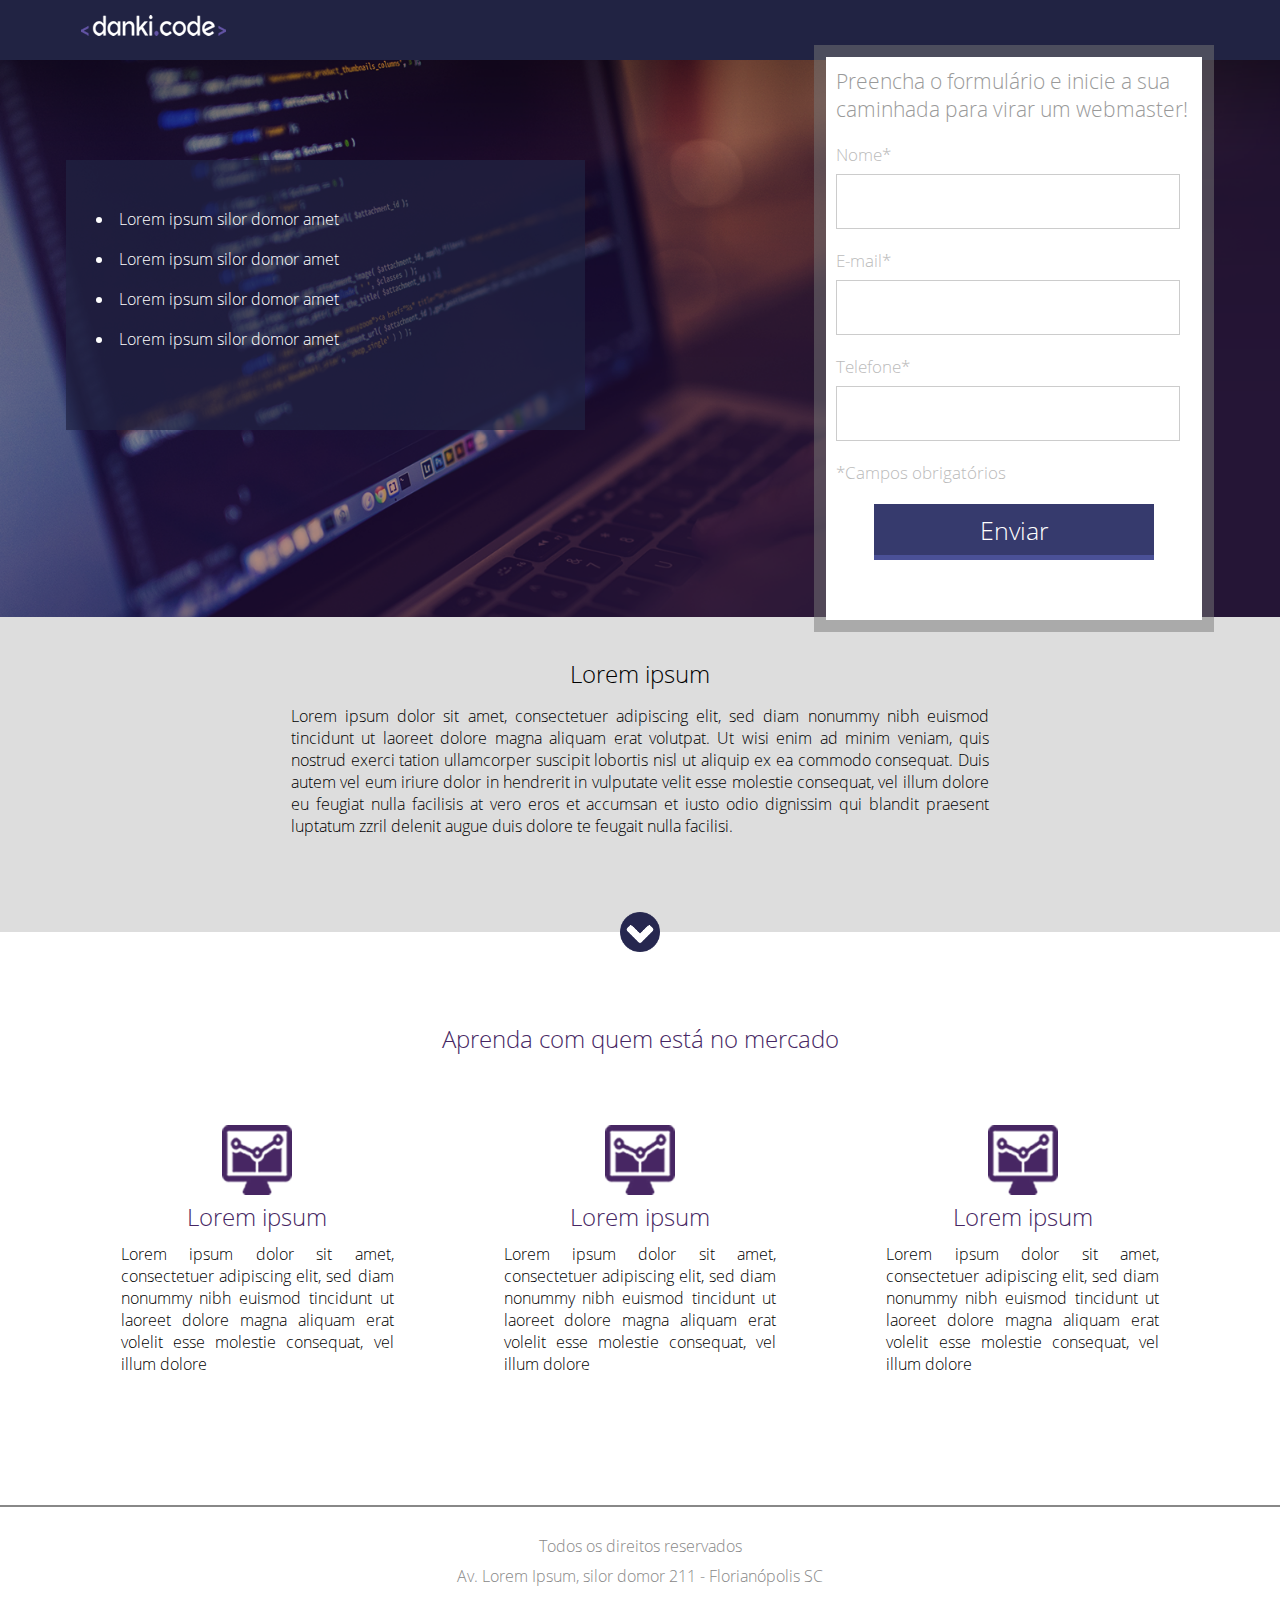
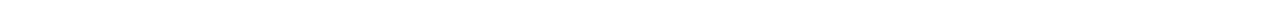
<file: Projeto_01/index.html>
<!doctype html>
<html>

	<head>
		<title>Projeto 01</title>
		<link href="css/style.css" type="text/css" rel="stylesheet" />
		<meta charset="utf-8" />
	</head>

	<body>


	
	<div class="header">
		<div class="center">
			<img src="images/logo.png" />
		</div><!--center-->
	</div><!--header-->

	<div class="container-banner">
		<div class="center">

		<div class="container-list">
			<ul>
				<li>Lorem ipsum silor domor amet</li>
				<li>Lorem ipsum silor domor amet</li>
				<li>Lorem ipsum silor domor amet</li>
				<li>Lorem ipsum silor domor amet</li>
			</ul>
		</div><!--container-list-->

			<div class="form">
				<h2>Preencha o formulário e inicie a sua
				caminhada para virar um webmaster!</h2>
				<form>
					<div class="input-container">
						<span>Nome*</span>
						<input type="text" name="nome" required />
					</div><!--input-container-->

					<div class="input-container">
						<span>E-mail*</span>
						<input type="text" name="nome" required />
					</div><!--input-container-->

					<div class="input-container">
						<span>Telefone*</span>
						<input type="text" name="nome" required />
					</div><!--input-container-->

					<p class="warning">*Campos obrigatórios</p>

					<div class="input-submit-container">
						<input type="submit" name="acao" value="Enviar">
					</div><!--input-submit-container-->
				</form>
			</div><!--form-->
		</div><!--center-->
	</div><!--container-banner-->

	<div class="container-2">
		<div class="center">
			<h2>Lorem ipsum</h2>
			<p>Lorem ipsum dolor sit amet, consectetuer adipiscing elit, sed diam nonummy nibh euismod tincidunt ut laoreet dolore magna aliquam erat volutpat. Ut wisi enim ad minim veniam, quis nostrud exerci tation ullamcorper suscipit lobortis nisl ut aliquip ex ea commodo consequat. Duis autem vel eum iriure dolor in hendrerit in vulputate velit esse molestie consequat, vel illum dolore eu feugiat nulla facilisis at vero eros et accumsan et iusto odio dignissim qui blandit praesent luptatum zzril delenit augue duis dolore te feugait nulla facilisi.</p>
		</div><!--center-->

		<div class="arrow"></div>


	</div><!--container-2-->


	<div class="section-1">
		<div class="center">
		<h2>Aprenda com quem está no mercado</h2>

		<div class="container-section">

			<div class="container-single">
				<div><img src="images/icon.png" /></div>
				<div class="text-container-single">
					<h2>Lorem ipsum</h2>
					<p>Lorem ipsum dolor sit amet, consectetuer adipiscing elit, sed diam nonummy nibh euismod tincidunt ut laoreet dolore magna aliquam erat volelit esse molestie consequat, vel illum dolore</p>
				</div><!--text-container-single-->
			</div><!--container--single-->

			<div class="container-single">
				<div><img src="images/icon.png" /></div>
				<div class="text-container-single">
					<h2>Lorem ipsum</h2>
					<p>Lorem ipsum dolor sit amet, consectetuer adipiscing elit, sed diam nonummy nibh euismod tincidunt ut laoreet dolore magna aliquam erat volelit esse molestie consequat, vel illum dolore</p>
				</div><!--text-container-single-->
			</div><!--container--single-->

			<div class="container-single">
				<div><img src="images/icon.png" /></div>
				<div class="text-container-single">
					<h2>Lorem ipsum</h2>
					<p>Lorem ipsum dolor sit amet, consectetuer adipiscing elit, sed diam nonummy nibh euismod tincidunt ut laoreet dolore magna aliquam erat volelit esse molestie consequat, vel illum dolore</p>
				</div><!--text-container-single-->
			</div><!--container--single-->
			<div class="clear"></div>
		</div><!--container-section-->

		</div><!--center-->
	</div><!--section-1-->

	<div class="footer">

		<p>Todos os direitos reservados</p>
		<p>Av. Lorem Ipsum, silor domor 211 - Florianópolis SC</p>
	</div><!--footer-->

	</body>

</html>
</file>
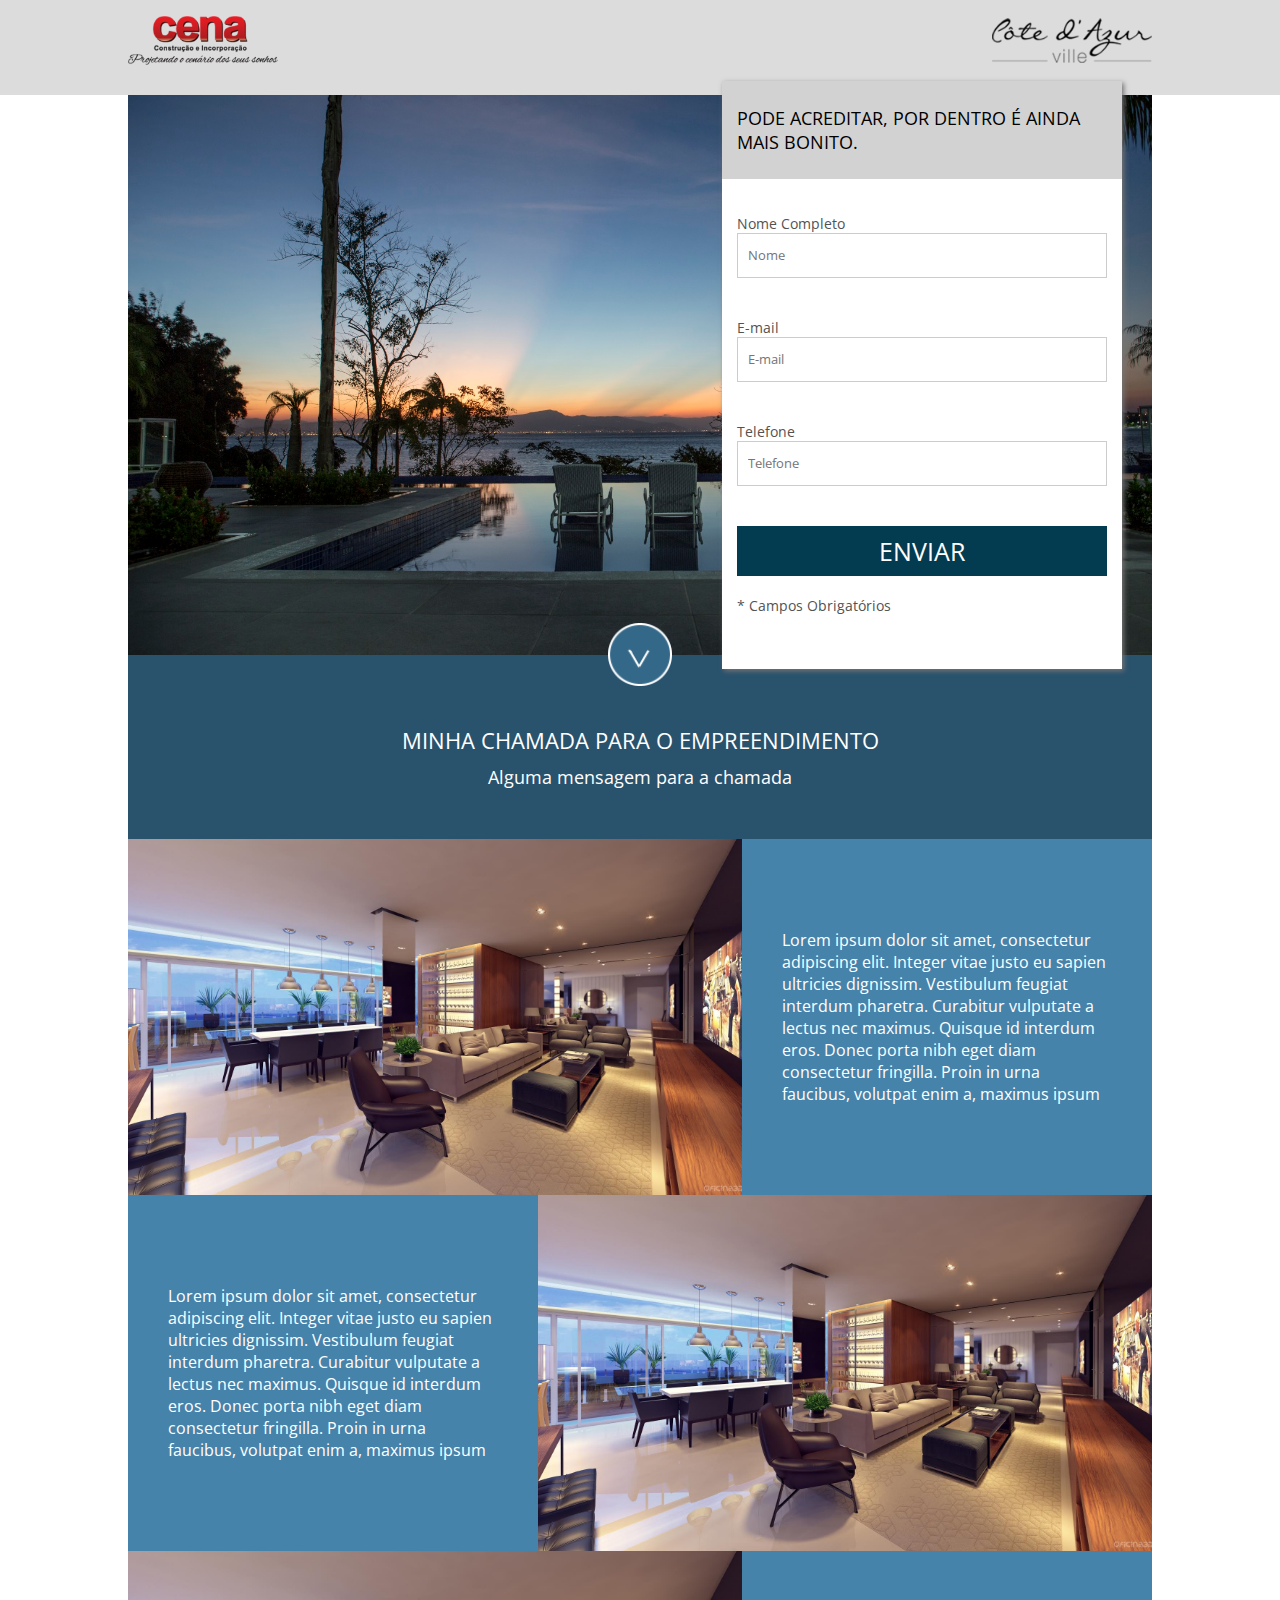
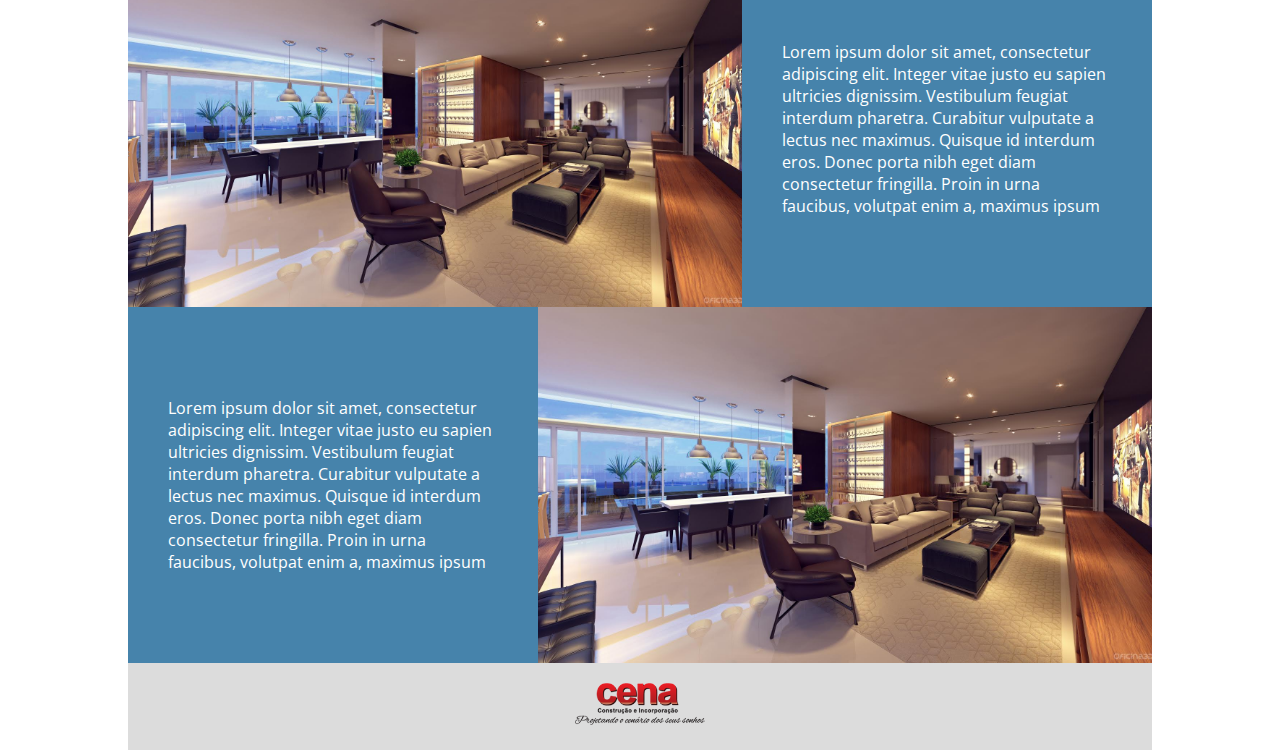
<file: Projeto_02/index.html>
<!DOCTYPE html>
<html>
<head>
	<title>Minha Landing Page</title>
	<link href="https://fonts.googleapis.com/css?family=Open+Sans" rel="stylesheet">
	<link href="css/style.css" rel="stylesheet" type="text/css" />
	<meta name="description" content="Conteúdo do meu site.">
	<meta name="keywords" content="palavras,separadas,por,virgula">
	<meta name="author" content="Guilherme" />
	<meta name="viewport" content="width=device-width,initial-scale=1.0,maximum-scale=1.0" />
	<meta charset="utf-8" />
</head>
<body>

<header>
	<div class="container">
		<div><div class="logo-1"></div><!--logo-1--></div>
		<div><div class="logo-2"></div><!--logo-2--></div>
		<div class="clear"></div><!--clear-->
	</div><!--container-->
</header>

<section class="cover-form">
	<div class="container bg">
		<div class="form-container">
			<h2>PODE ACREDITAR, POR DENTRO É AINDA MAIS BONITO.</h2>
			<form>
				<div class="form-wraper">
					<p>Nome Completo</p>
					<input type="text" name="nome" required placeholder="Nome">
				</div><!--form-wraper-->

				<div class="form-wraper">
					<p>E-mail</p>
					<input type="text" name="email" required placeholder="E-mail">
				</div><!--form-wraper-->

				<div class="form-wraper">
					<p>Telefone</p>
					<input type="text" name="telefone" required placeholder="Telefone">
				</div><!--form-wraper-->

				<div class="form-wraper">
					<input type="submit" name="acao" value="Enviar">
				</div><!--form-wraper-->
				<div class="form-wraper">
					<p>* Campos Obrigatórios</p>
				</div><!--form-wraper-->
			</form>
		</div><!--form-container-->
	</div><!--container-->
</section><!--cover-form-->

<section class="chamada">
<!--
	Feito em OFF o icone centralizado na sessão!
	Estudar o CSS.
-->
<div class="icone-seta"></div>
	<div class="container">
	<div><h2>Minha chamada para o empreendimento</h2></div>
	<div><p>Alguma mensagem para a chamada</p></div>
	</div><!--container-->
</section><!--chamada-->

<section class="mosaico">

	<div class="container">

		<div class="flex-mosaico">
		<div style="background-image:url('imagens/mosaico1.jpg');" class="item-1-mosaico"></div><!--item1-mosaico-->

		<div class="item-2-mosaico">
			<p>Lorem ipsum dolor sit amet, consectetur adipiscing elit. Integer vitae justo eu sapien ultricies dignissim. Vestibulum feugiat interdum pharetra. Curabitur vulputate a lectus nec maximus. Quisque id interdum eros. Donec porta nibh eget diam consectetur fringilla. Proin in urna faucibus, volutpat enim a, maximus ipsum</p>
		</div><!--item2-mosaico-->

		</div><!--flex-mosaico-->

		<div class="flex-mosaico">
		<div style="background-image:url('imagens/mosaico1.jpg');order:2;" class="item-1-mosaico"></div><!--item1-mosaico-->

		<div class="item-2-mosaico" style="order:1;">
			<p>Lorem ipsum dolor sit amet, consectetur adipiscing elit. Integer vitae justo eu sapien ultricies dignissim. Vestibulum feugiat interdum pharetra. Curabitur vulputate a lectus nec maximus. Quisque id interdum eros. Donec porta nibh eget diam consectetur fringilla. Proin in urna faucibus, volutpat enim a, maximus ipsum</p>
		</div><!--item2-mosaico-->

		</div><!--flex-mosaico-->

				<div class="flex-mosaico">
		<div style="background-image:url('imagens/mosaico1.jpg');" class="item-1-mosaico"></div><!--item1-mosaico-->

		<div class="item-2-mosaico">
			<p>Lorem ipsum dolor sit amet, consectetur adipiscing elit. Integer vitae justo eu sapien ultricies dignissim. Vestibulum feugiat interdum pharetra. Curabitur vulputate a lectus nec maximus. Quisque id interdum eros. Donec porta nibh eget diam consectetur fringilla. Proin in urna faucibus, volutpat enim a, maximus ipsum</p>
		</div><!--item2-mosaico-->

		</div><!--flex-mosaico-->

		<div class="flex-mosaico">
		<div style="background-image:url('imagens/mosaico1.jpg');order:2;" class="item-1-mosaico"></div><!--item1-mosaico-->

		<div class="item-2-mosaico" style="order:1;">
			<p>Lorem ipsum dolor sit amet, consectetur adipiscing elit. Integer vitae justo eu sapien ultricies dignissim. Vestibulum feugiat interdum pharetra. Curabitur vulputate a lectus nec maximus. Quisque id interdum eros. Donec porta nibh eget diam consectetur fringilla. Proin in urna faucibus, volutpat enim a, maximus ipsum</p>
		</div><!--item2-mosaico-->

		</div><!--flex-mosaico-->

	</div><!--container-->

</section><!--mosaico-->


<footer>
	<div class="container">
		<img src="imagens/logo1.png" />
	</div><!--container-->
</footer>


</body>
</html>
</file>
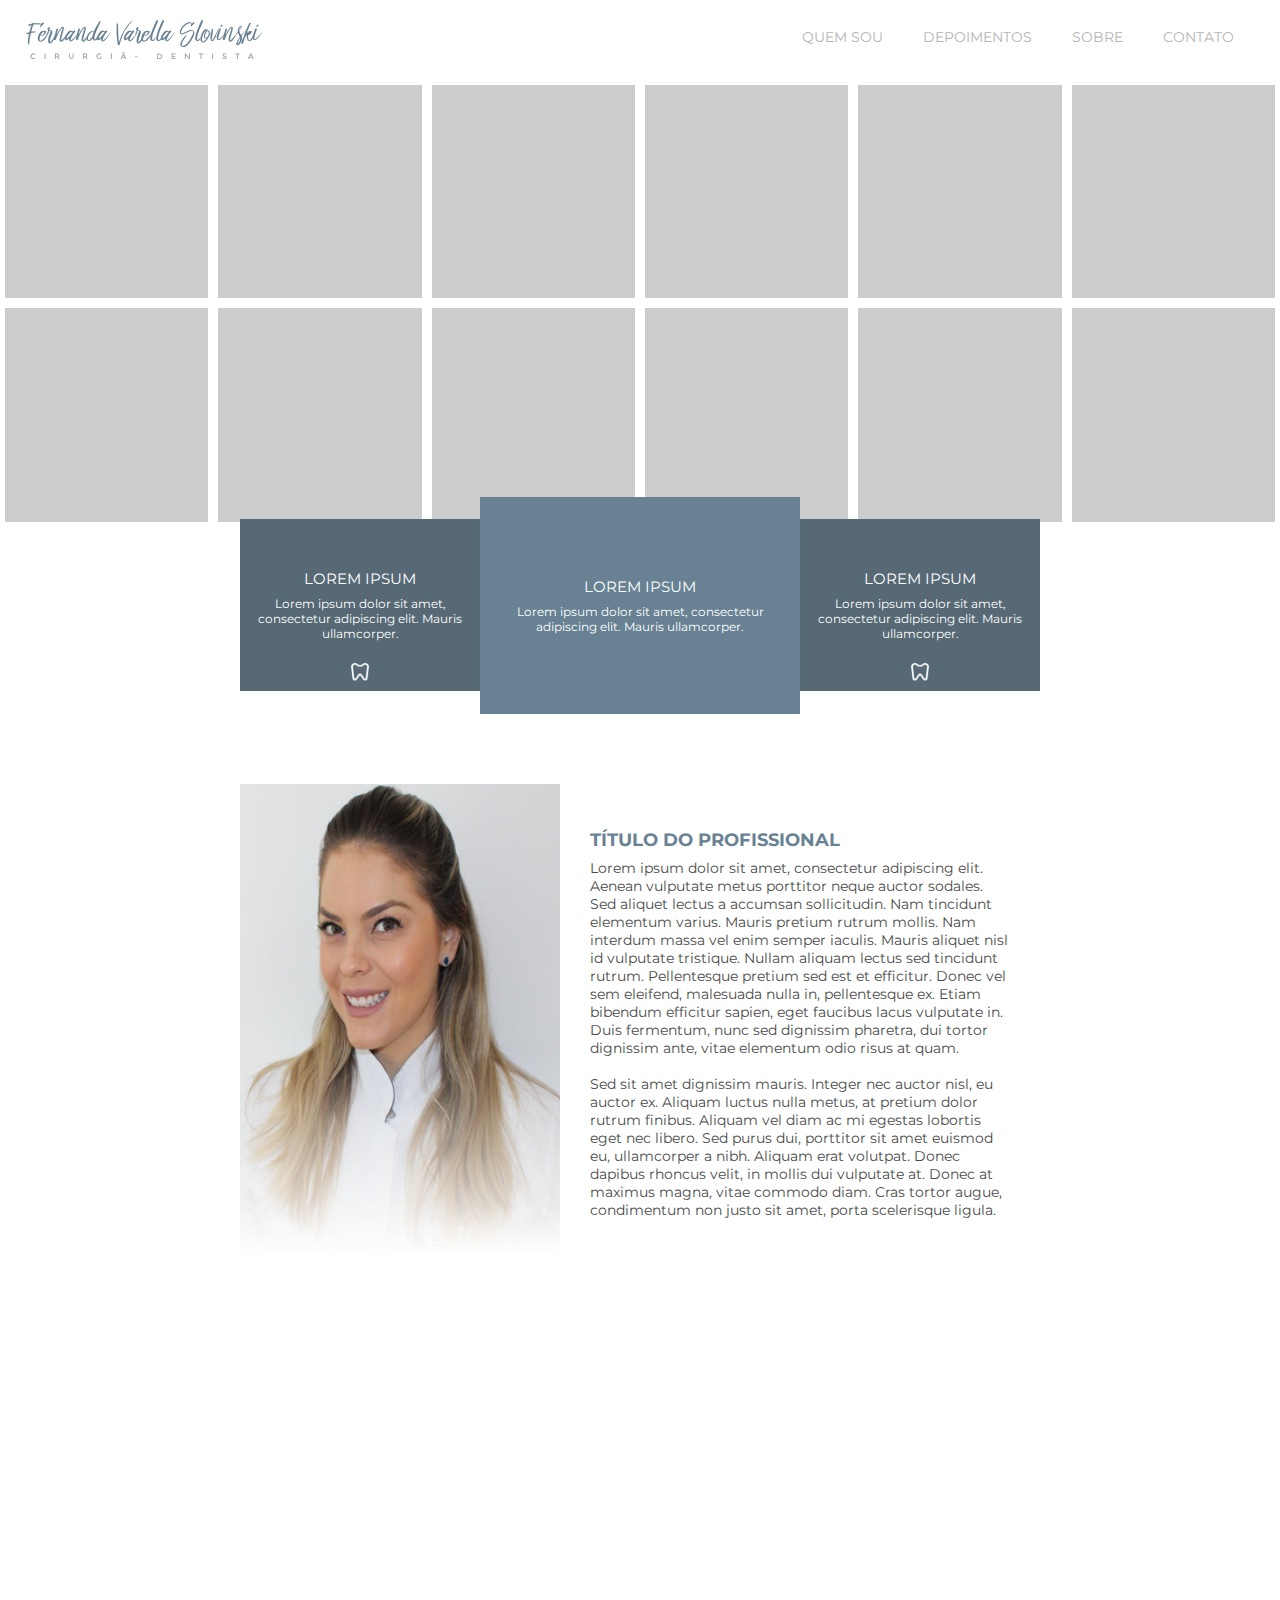
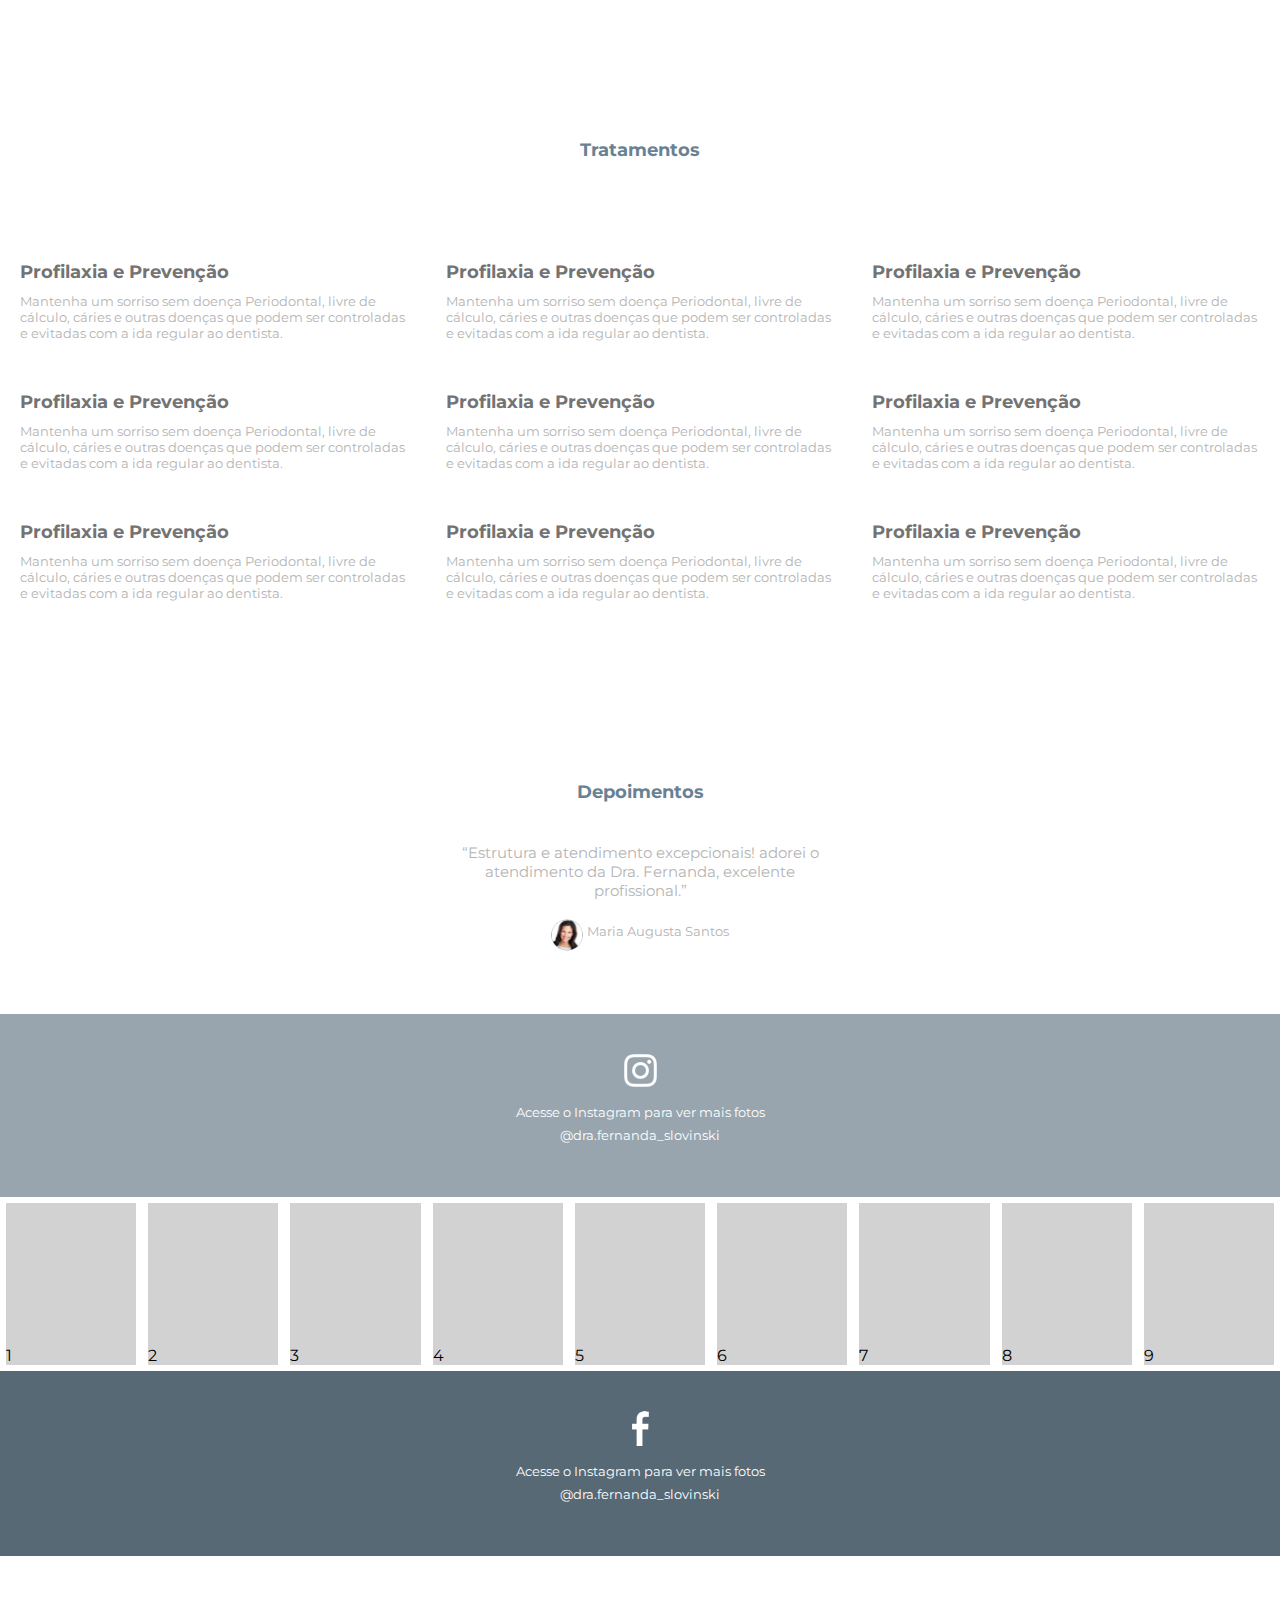
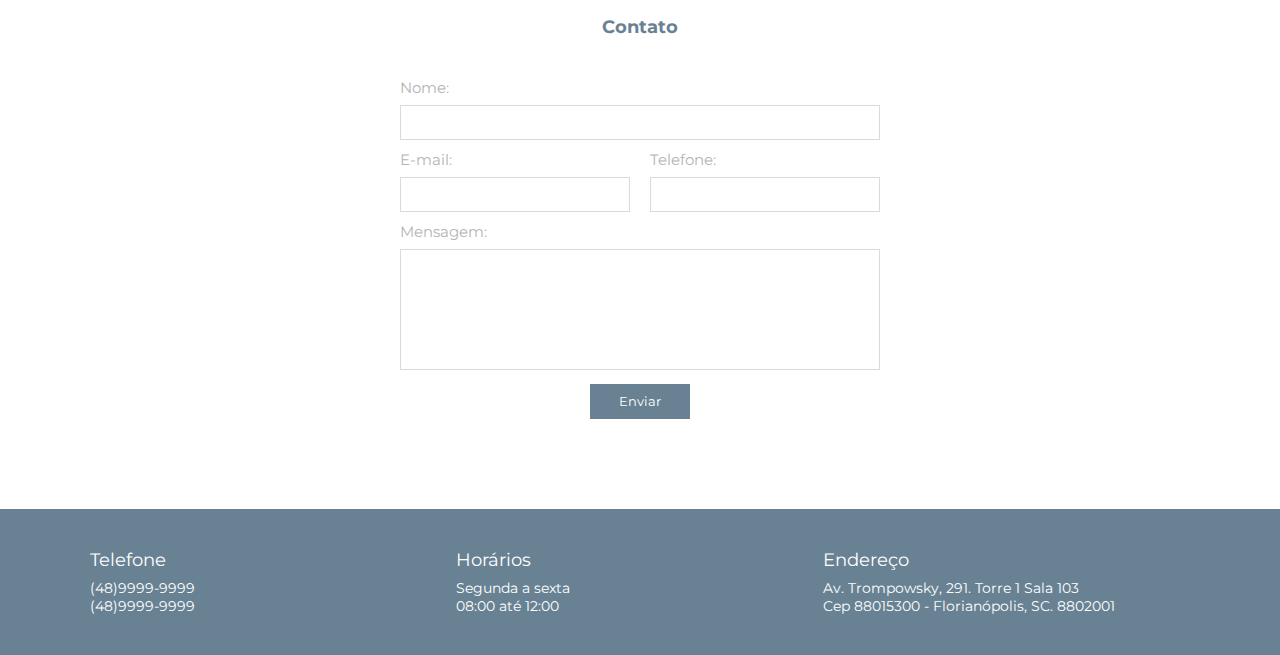
<file: projeto_04/index.html>
﻿<!DOCTYPE html>
<html>
<head>
	<title>Projeto 04</title>
	<link href="https://fonts.googleapis.com/css?family=Montserrat" rel="stylesheet">
	<link href="css/style.css" rel="stylesheet" type="text/css">
	<meta charset="utf-8" />
	<meta name="description" content="">
	<meta name="keywords" content="">
	<meta name="viewport" content="width=device-width,initial-scale=1.0,maximum-scale=1.0" />
</head>
<body>
	<header>
		<div class="container">
		<div class="logo">
			<img src="imagens/logo.png" />
		</div><!--logo-->

		<nav class="menu-desktop">
			<ul>
				<li><a href="">quem sou</a></li>
				<li><a href="">depoimentos</a></li>
				<li><a href="">sobre</a></li>
				<li><a href="">contato</a></li>
			</ul>
		</nav>


		<nav class="menu-mobile">
			<ul>
				<li><a href="">quem sou</a></li>
				<li><a href="">depoimentos</a></li>
				<li><a href="">sobre</a></li>
				<li><a href="">contato</a></li>
			</ul>
		</nav>

		<div class="clear"></div><!--clear-->
		</div><!--container-->
	</header>

	<section class="mosaico">
		<div class="container">

			<div class="mosaico-wraper">
			<div class="mosaico-single">
				<div class="img-mosaico-single"></div><!--img-mosaico-single-->
				<div class="img-mosaico-single"></div><!--img-mosaico-single-->
			</div><!--mosaico-single-->

			<div class="mosaico-single">
				<div class="img-mosaico-single"></div><!--img-mosaico-single-->
				<div class="img-mosaico-single"></div><!--img-mosaico-single-->
			</div><!--mosaico-single-->

			<div class="mosaico-single">
				<div class="img-mosaico-single"></div><!--img-mosaico-single-->
				<div class="img-mosaico-single"></div><!--img-mosaico-single-->
			</div><!--mosaico-single-->

			<div class="mosaico-single">
					<div class="img-mosaico-single"></div><!--img-mosaico-single-->
					<div class="img-mosaico-single"></div><!--img-mosaico-single-->
			</div><!--mosaico-single-->

			<div class="mosaico-single">
					<div class="img-mosaico-single"></div><!--img-mosaico-single-->
					<div class="img-mosaico-single"></div><!--img-mosaico-single-->
			</div><!--mosaico-single-->

			<div class="mosaico-single">
					<div class="img-mosaico-single"></div><!--img-mosaico-single-->
					<div class="img-mosaico-single"></div><!--img-mosaico-single-->
			</div><!--mosaico-single-->


			</div><!--mosaico-wraper-->

		</div><!--container-->
	</section><!--mosaico-->

	<section class="servicos">
		<div class="container">
			<div class="box-servico">
				<h2>Lorem ipsum</h2>
				<p>Lorem ipsum dolor sit amet, consectetur adipiscing elit.
				Mauris ullamcorper.</p>
			</div><!--box-servico-->

			<div class="box-servico">
				<h2>Lorem ipsum</h2>
				<p>Lorem ipsum dolor sit amet, consectetur adipiscing elit.
				Mauris ullamcorper.</p>
			</div><!--box-servico-->

			<div class="box-servico">
				<h2>Lorem ipsum</h2>
				<p>Lorem ipsum dolor sit amet, consectetur adipiscing elit.
				Mauris ullamcorper.</p>
			</div><!--box-servico-->
		</div><!--container-->
	</section><!--servicos-->


	<section class="perfil-container">
		<div class="container">
			<div class="perfil-wraper">
				<div class="perfil-wraper2">
				<div class="img-perfil"></div><!--img-perfil-->
				<div class="texto-perfil">
					<h2>TÍTULO DO PROFISSIONAL</h2>
					<p>
						Lorem ipsum dolor sit amet, consectetur adipiscing elit. Aenean vulputate metus porttitor neque auctor sodales. Sed aliquet lectus a accumsan sollicitudin. Nam tincidunt elementum varius. Mauris pretium rutrum mollis. Nam interdum massa vel enim semper iaculis. Mauris aliquet nisl id vulputate tristique. Nullam aliquam lectus sed tincidunt rutrum. Pellentesque pretium sed est et efficitur. Donec vel sem eleifend, malesuada nulla in, pellentesque ex. Etiam bibendum efficitur sapien, eget faucibus lacus vulputate in. Duis fermentum, nunc sed dignissim pharetra, dui tortor dignissim ante, vitae elementum odio risus at quam.
						<br><br>
						Sed sit amet dignissim mauris. Integer nec auctor nisl, eu auctor ex. Aliquam luctus nulla metus, at pretium dolor rutrum finibus. Aliquam vel diam ac mi egestas lobortis eget nec libero. Sed purus dui, porttitor sit amet euismod eu, ullamcorper a nibh. Aliquam erat volutpat. Donec dapibus rhoncus velit, in mollis dui vulputate at. Donec at maximus magna, vitae commodo diam. Cras tortor augue, condimentum non justo sit amet, porta scelerisque ligula.
					</p>
				</div><!--texto-perfil-->
			</div><!--perfil-wraper2-->
			</div><!--perfil-wraper-->
		</div><!--container-->
	</section><!--perfil-container-->

	<section class="videos">
		<div class="container">
			<div class="box-video">
				<iframe src="https://www.youtube.com/embed/UhuoLV2u3u8" frameborder="0" allowfullscreen></iframe>
			</div><!--box-video-->

			<div class="box-video">
				<iframe src="https://www.youtube.com/embed/UhuoLV2u3u8" frameborder="0" allowfullscreen></iframe>
			</div><!--box-video-->

			<div class="box-video">
				<iframe src="https://www.youtube.com/embed/UhuoLV2u3u8" frameborder="0" allowfullscreen></iframe>
			</div><!--box-video-->
			<div class="clear"></div>
		</div><!--container-->
	</section><!--videos-->

	<section class="tratamentos">
		<h2>Tratamentos</h2>
		<div class="container">
		<div class="tratamento-container">

			<div class="tratamento-single">
				<h2>Profilaxia e Prevenção</h2>
				<p>Mantenha um sorriso sem doença Periodontal, livre de cálculo, cáries e outras doenças que podem ser controladas e evitadas com a ida regular ao dentista. </p>
			</div><!--tratamento-single-->

			<div class="tratamento-single">
				<h2>Profilaxia e Prevenção</h2>
				<p>Mantenha um sorriso sem doença Periodontal, livre de cálculo, cáries e outras doenças que podem ser controladas e evitadas com a ida regular ao dentista. </p>
			</div><!--tratamento-single-->

			<div class="tratamento-single">
				<h2>Profilaxia e Prevenção</h2>
				<p>Mantenha um sorriso sem doença Periodontal, livre de cálculo, cáries e outras doenças que podem ser controladas e evitadas com a ida regular ao dentista. </p>
			</div><!--tratamento-single-->

		</div><!--tratamento-container-->


		<div class="tratamento-container">

			<div class="tratamento-single">
				<h2>Profilaxia e Prevenção</h2>
				<p>Mantenha um sorriso sem doença Periodontal, livre de cálculo, cáries e outras doenças que podem ser controladas e evitadas com a ida regular ao dentista. </p>
			</div><!--tratamento-single-->

			<div class="tratamento-single">
				<h2>Profilaxia e Prevenção</h2>
				<p>Mantenha um sorriso sem doença Periodontal, livre de cálculo, cáries e outras doenças que podem ser controladas e evitadas com a ida regular ao dentista. </p>
			</div><!--tratamento-single-->

			<div class="tratamento-single">
				<h2>Profilaxia e Prevenção</h2>
				<p>Mantenha um sorriso sem doença Periodontal, livre de cálculo, cáries e outras doenças que podem ser controladas e evitadas com a ida regular ao dentista. </p>
			</div><!--tratamento-single-->

		</div><!--tratamento-container-->

		<div class="tratamento-container">

			<div class="tratamento-single">
				<h2>Profilaxia e Prevenção</h2>
				<p>Mantenha um sorriso sem doença Periodontal, livre de cálculo, cáries e outras doenças que podem ser controladas e evitadas com a ida regular ao dentista. </p>
			</div><!--tratamento-single-->

			<div class="tratamento-single">
				<h2>Profilaxia e Prevenção</h2>
				<p>Mantenha um sorriso sem doença Periodontal, livre de cálculo, cáries e outras doenças que podem ser controladas e evitadas com a ida regular ao dentista. </p>
			</div><!--tratamento-single-->

			<div class="tratamento-single">
				<h2>Profilaxia e Prevenção</h2>
				<p>Mantenha um sorriso sem doença Periodontal, livre de cálculo, cáries e outras doenças que podem ser controladas e evitadas com a ida regular ao dentista. </p>
			</div><!--tratamento-single-->

		</div><!--tratamento-container-->
		<div class="clear"></div>
	</div><!--container-->
	</section><!--tratamentos-->

	<section class="depoimentos">
		<h2>Depoimentos</h2>
		<div class="container">
			<div class="depoimento-single">
				<quote>
					“Estrutura e atendimento excepcionais! adorei o atendimento da Dra. Fernanda, excelente profissional.”
				</quote>
				<div class="nome-depoimento">
					<img src="imagens/depoimento1.png" />
					<span>Maria Augusta Santos</span>
				</div><!--nome-depoimento-->
			</div><!--depoimento-single-->
		</div><!--container-->
	</section><!--depoimentos-->

	<section class="social">
		<div class="instagram-chamada">
			<a target="_blank" href="http://instagram.com"><img src="imagens/inst.png" /></a>
			<p>Acesse o Instagram para ver mais fotos<br />
			@dra.fernanda_slovinski</p>
		</div><!--instagram-chamada-->

		<div class="mosaico-social">
			<div style="background-image:url('');" class="img-mosaico-single-social">1</div><!--img-mosaico-single-social-->
			<div class="img-mosaico-single-social">2</div><!--img-mosaico-single-social-->
			<div class="img-mosaico-single-social">3</div><!--img-mosaico-single-social-->
			<div class="img-mosaico-single-social">4</div><!--img-mosaico-single-social-->
			<div class="img-mosaico-single-social">5</div><!--img-mosaico-single-social-->
			<div class="img-mosaico-single-social">6</div><!--img-mosaico-single-social-->
			<div class="img-mosaico-single-social">7</div><!--img-mosaico-single-social-->
			<div class="img-mosaico-single-social">8</div><!--img-mosaico-single-social-->
			<div class="img-mosaico-single-social">9</div><!--img-mosaico-single-social-->
		</div><!--mosaico-social-->
		<div class="facebook-chamada">
			<a target="_blank" href="http://facebook.com"><img src="imagens/fb.png" /></a>
			<p>Acesse o Instagram para ver mais fotos<br />
			@dra.fernanda_slovinski</p>
		</div><!--fb-chamada-->
		<div class="clear"></div>
	</section><!--social-->

	<section class="contato">
		<h2>Contato</h2>
		<form>
			<div class="form-wraper w100">
				<span>Nome:</span>
				<input placeholder="" name="nome" type="text" />
			</div><!--form-wraper-->
			<div class="form-wraper w50">
				<span>E-mail:</span>
				<input placeholder="" name="e-mail" type="text" />
			</div><!--form-wraper-->
			<div class="form-wraper w50">
				<span>Telefone:</span>
				<input placeholder="" name="e-mail" type="text" />
			</div><!--form-wraper-->
			<div class="form-wraper w100">
				<span>Mensagem:</span>
				<textarea placeholder=""></textarea>
			</div><!--form-wraper-->
			<div class="form-wraper w100" style="text-align: center;">
				<input type="submit" name="acao" value="Enviar">
			</div><!--form-wraper-->
			<div class="clear"></div>
		</form>
	</section><!--contato-->

	<footer>
	<div class="container">
		<div class="footer-block">
			<h2>Telefone</h2>
			<p>(48)9999-9999<br/>(48)9999-9999</p>
		</div><!--footer-block-->

		<div class="footer-block">
			<h2>Horários</h2>
			<p>Segunda a sexta<br/>08:00 até 12:00</p>
		</div><!--footer-block-->

		<div class="footer-block">
			<h2>Endereço</h2>
			<p>Av. Trompowsky, 291. Torre 1 Sala 103<br />
			Cep 88015300 - Florianópolis, SC. 8802001</p>
		</div><!--footer-block-->
		<div class="clear"></div>
	</div><!--container-->
	</footer>


</body>
</html>
</file>
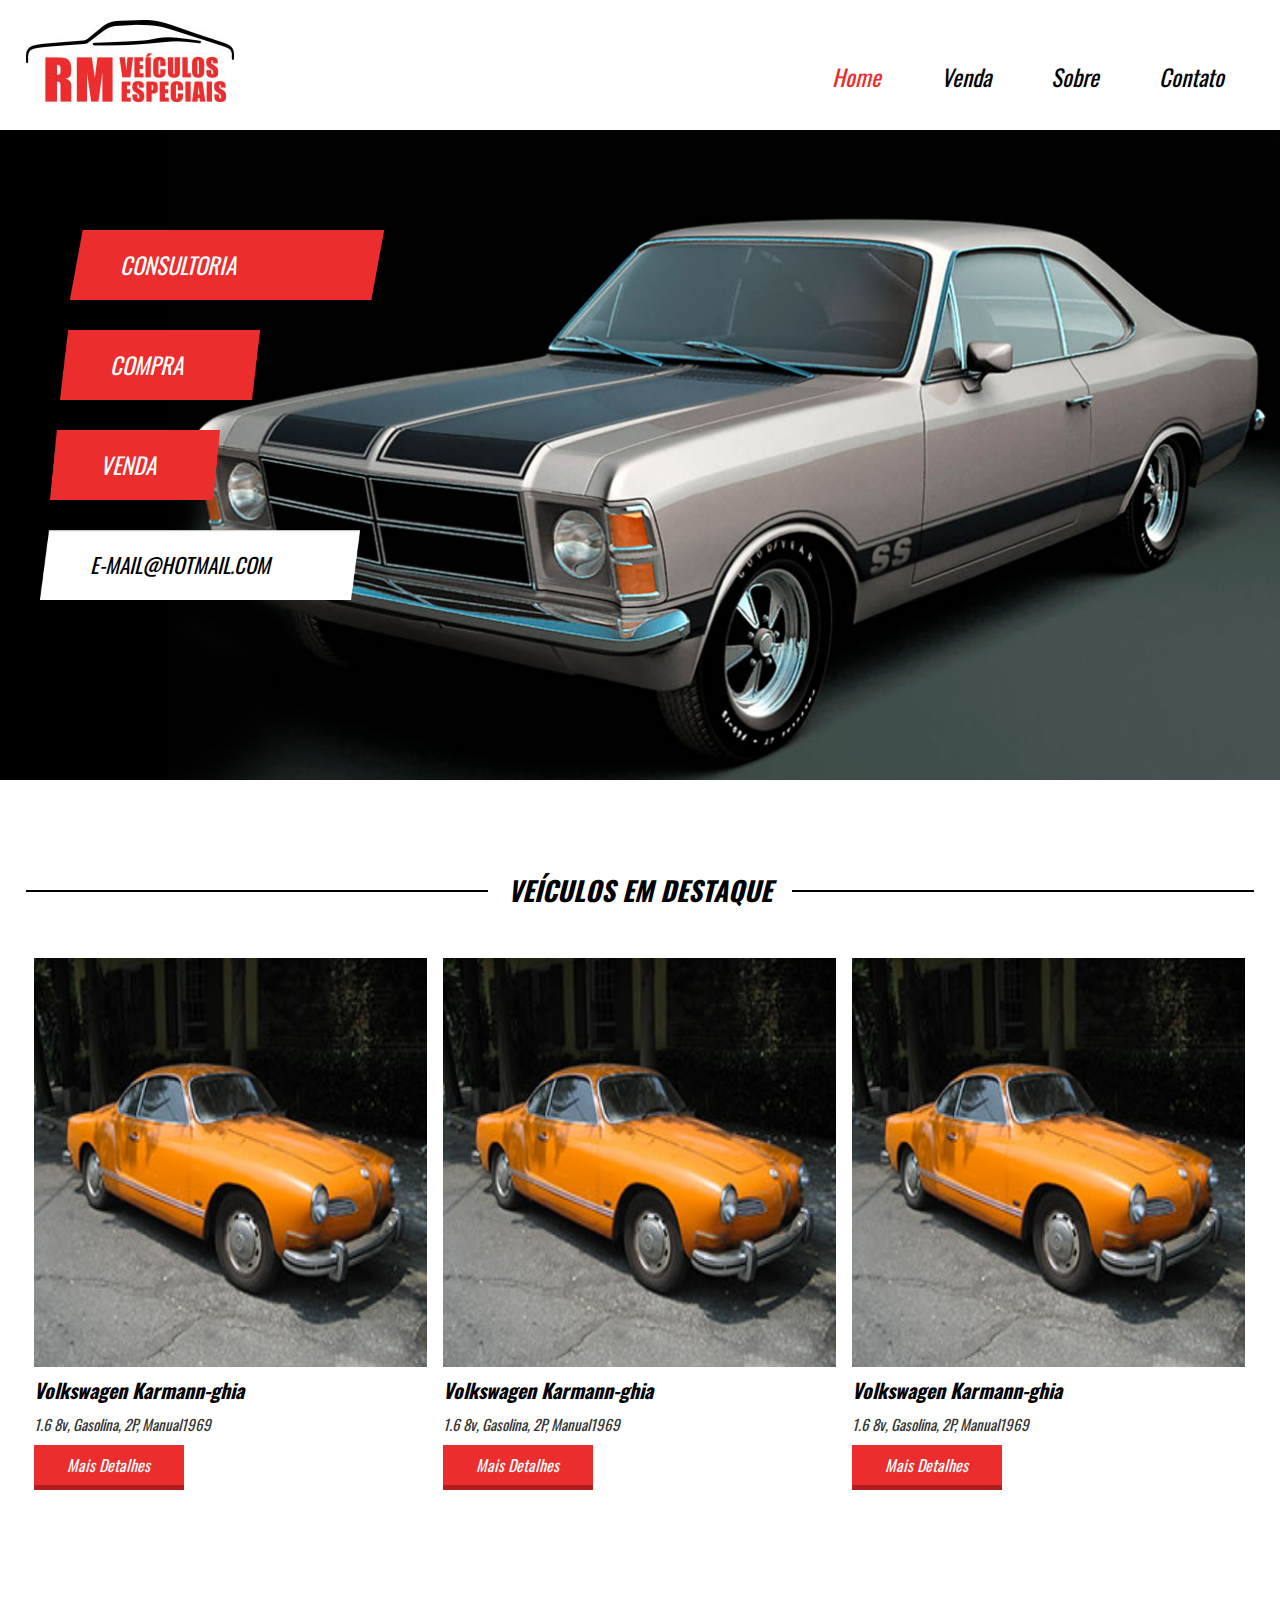
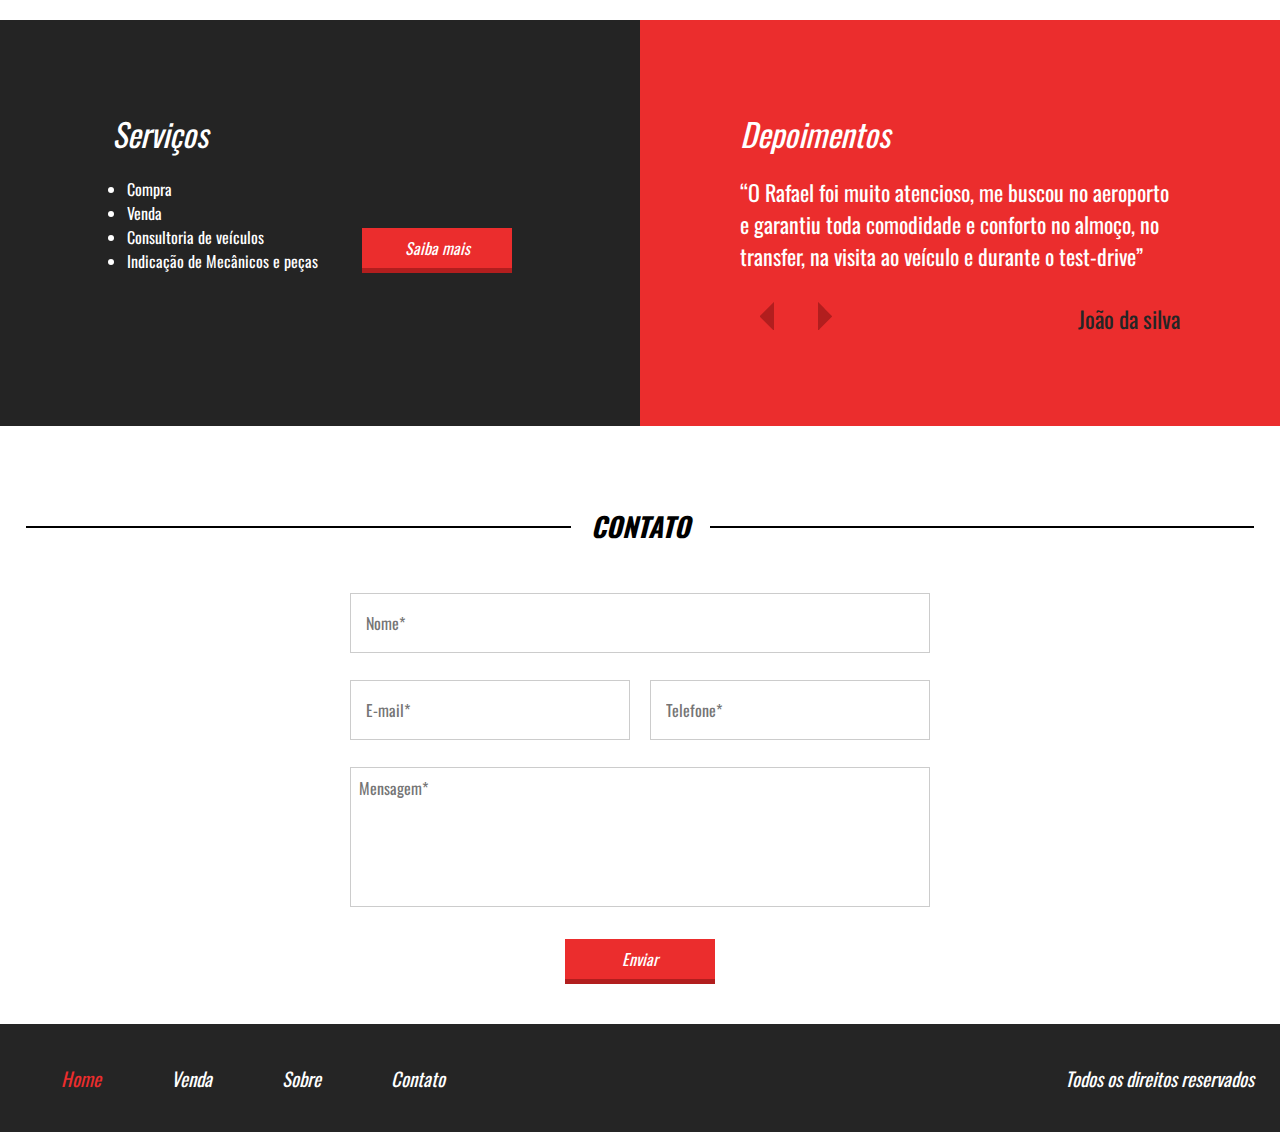
<file: projeto_05/index.html>
<!DOCTYPE html>
<html>
<head>
	<title>Projeto 05</title>
	<link href="https://fonts.googleapis.com/css?family=Oswald" rel="stylesheet">
	<link href="css/style.css" rel="stylesheet">
	<meta charset="utf-8" />
	<meta name="viewport" content="width=device-width,initial-scale=1.0,maximum-scale=1.0">
</head>
<body>

<header>

	<div class="container">
	<div class="logo">
		<img src="imagens/logo.jpg" />
	</div><!--logo-->

	<nav class="desktop">
		<ul>
			<li><a style="color:#EB2D2D;" href="index.html">Home</a></li>
			<li><a href="venda.html">Venda</a></li>
			<li><a href="sobre.html">Sobre</a></li>
			<li><a href="">Contato</a></li>
		</ul>
	</nav><!--desktop-->

	<nav class="mobile">
		<ul>
			<li><a style="color:#EB2D2D;" href="index.html">Home</a></li>
			<li><a href="venda.html">Venda</a></li>
			<li><a href="sobre.html">Sobre</a></li>
			<li><a href="">Contato</a></li>
		</ul>
	</nav><!--mobile-->

	<div class="clear"></div>
	</div><!--container-->
</header>

<section class="banner">
	<div class="container">
	<div class="text-banner">
		<div class="text-banner-single">Consultoria</div>
		<div class="text-banner-single">Compra</div>
		<div class="text-banner-single">Venda</div>
		<div class="text-banner-single">e-mail@hotmail.com</div>
	</div><!--text-banner-->
	</div><!--container-->
</section><!--banner-->

<section class="veiculos-destaque">
	<div class="line-titulo">
		<div class="ln1"></div>
		<h2>Veículos em destaque</h2>
	</div><!--line-titulo-->
	<div class="container">
	<div class="vitrine-destaque">
		<div style="background-image:url('imagens/carro1.jpg');" class="carro-img"></div><!--carro-img-->
		<div class="info-carro">
			<h2>Volkswagen Karmann-ghia</h2>
			<p>1.6 8v, Gasolina, 2P, Manual1969</p>
			<a class="btn1" href="">Mais Detalhes</a>
		</div><!--info-carro-->
	</div><!--vitrine-destaque-->

	<div class="vitrine-destaque">
		<div style="background-image:url('imagens/carro1.jpg');" class="carro-img"></div><!--carro-img-->
		<div class="info-carro">
			<h2>Volkswagen Karmann-ghia</h2>
			<p>1.6 8v, Gasolina, 2P, Manual1969</p>
			<a class="btn1" href="">Mais Detalhes</a>
		</div><!--info-carro-->
	</div><!--vitrine-destaque-->

	<div class="vitrine-destaque">
		<div style="background-image:url('imagens/carro1.jpg');" class="carro-img"></div><!--carro-img-->
		<div class="info-carro">
			<h2>Volkswagen Karmann-ghia</h2>
			<p>1.6 8v, Gasolina, 2P, Manual1969</p>
			<a class="btn1" href="">Mais Detalhes</a>
		</div><!--info-carro-->
	</div><!--vitrine-destaque-->
	<div class="clear"></div>
	</div><!--container-->
</section><!--veiculos-destaque-->

<section class="servicos-descricao">
	<div class="half1">
		<div class="half1-wraper">
		<h2>Serviços</h2>
		<ul>
			<li>Compra</li>
			<li>Venda</li>
			<li>Consultoria de veículos</li>
			<li>Indicação de Mecânicos e peças</li>
		</ul>
		<a class="btn1" href="">Saiba mais</a>
		</div>
	</div><!--half-1-->

	<div class="half2">

		<h2>Depoimentos</h2>
		<div class="depoimento-single">
			<p>“O Rafael foi muito atencioso, me buscou no aeroporto
			e garantiu toda comodidade e conforto no almoço, no transfer, na visita ao veículo e durante o test-drive”</p>
			<div class="navigation">
				<div class="arrows">
					<img src="imagens/arrow-left.png" />
					<img src="imagens/arrow-right.png" />
				</div><!--arrows-->
				<div class="nome-depoimento">João da silva</div>
			</div><!--navigation-->
		</div><!--depoimento-single-->
	</div><!--half2-->

</section><!--servicos-descricao-->

<section class="contato">
	<div class="line-titulo">
		<div class="ln1"></div>
		<h2>Contato</h2>
	</div><!--line-titulo-->

	<form>
		<div class="input-wraper w100">
			<input placeholder="Nome*" type="text" required />
		</div><!--input-wraper-->

		<div class="input-wraper w50">
			<input placeholder="E-mail*" type="text" required />
		</div><!--input-wraper-->

		<div class="input-wraper w50">
			<input placeholder="Telefone*" type="text" required />
		</div><!--input-wraper-->

		<div class="input-wraper w100">
			<textarea placeholder="Mensagem*" required></textarea>
		</div><!--input-wraper-->

		<div class="input-wraper w100">
			<input class="btn1" type="submit" value="Enviar" />
		</div><!--input-wraper-->

		<div class="clear"></div><!--clear-->

	</form>

</section><!--contato-->

<footer>
	<div class="container">
	<nav>
		<ul>
			<li><a style="color:#EB2D2D;" href="index.html">Home</a></li>
			<li><a href="venda.html">Venda</a></li>
			<li><a href="sobre.html">Sobre</a></li>
			<li><a href="">Contato</a></li>
		</ul>
	</nav>
	<p>Todos os direitos reservados</p>
	<div class="clear"></div>
	</div><!--container-->
</footer>

</body>
</html>
</file>
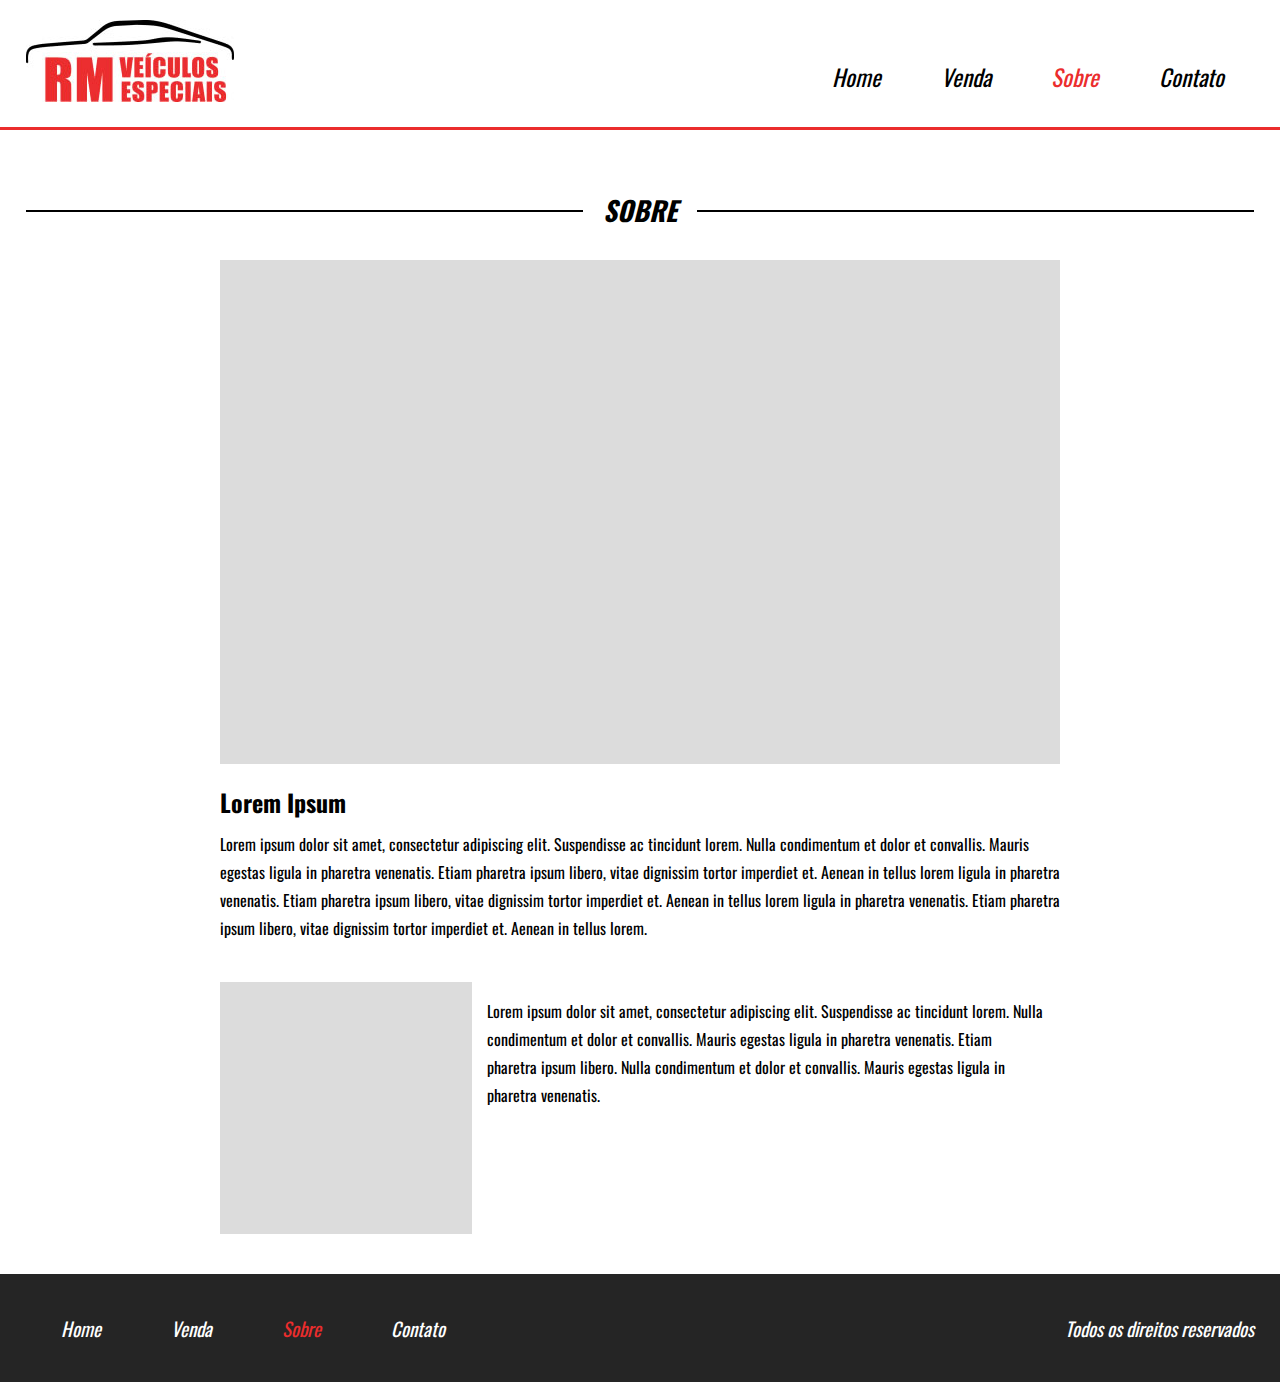
<file: projeto_05/sobre.html>
<!DOCTYPE html>
<html>
<head>
	<title>Projeto 05</title>
	<link href="https://fonts.googleapis.com/css?family=Oswald" rel="stylesheet">
	<link href="css/style.css" rel="stylesheet">
	<meta charset="utf-8" />
	<meta name="viewport" content="width=device-width,initial-scale=1.0,maximum-scale=1.0">
</head>
<body>

<header style="border-bottom: 3px solid #EB2D2D;">

	<div class="container">
	<div class="logo">
		<img src="imagens/logo.jpg" />
	</div><!--logo-->

	<nav class="desktop">
		<ul>
			<li><a href="index.html">Home</a></li>
			<li><a href="venda.html">Venda</a></li>
			<li><a style="color:#EB2D2D;" href="sobre.html">Sobre</a></li>
			<li><a href="">Contato</a></li>
		</ul>
	</nav><!--desktop-->

	<nav class="mobile">
		<ul>
			<li><a style="color:#EB2D2D;" href="index.html">Home</a></li>
			<li><a href="venda.html">Venda</a></li>
			<li><a style="color:#EB2D2D;" href="sobre.html">Sobre</a></li>
			<li><a href="">Contato</a></li>
		</ul>
	</nav><!--mobile-->

	<div class="clear"></div>
	</div><!--container-->
</header>

<section class="sobre">
	<div class="line-titulo">
		<div class="ln1"></div>
		<h2>Sobre</h2>
	</div>

	<div class="container">
		<div class="img-destaque-sobre"></div><!--img-destaque-sobre-->
		<div class="descricao-autor">
			<h2>Lorem Ipsum</h2>
			<p>Lorem ipsum dolor sit amet, consectetur adipiscing elit. Suspendisse ac tincidunt lorem. Nulla condimentum et dolor et convallis. Mauris egestas ligula in pharetra venenatis. Etiam pharetra ipsum libero, vitae dignissim tortor imperdiet et. Aenean in tellus lorem ligula in pharetra venenatis. Etiam pharetra ipsum libero, vitae dignissim tortor imperdiet et. Aenean in tellus lorem ligula in pharetra venenatis. Etiam pharetra ipsum libero, vitae dignissim tortor imperdiet et. Aenean in tellus lorem.</p>
		</div><!--descricao-autor-->
		<div class="descricao-autor2">
			<div class="img-small"></div>
			<p>
				Lorem ipsum dolor sit amet, consectetur adipiscing elit. Suspendisse ac tincidunt lorem. Nulla condimentum et dolor et convallis. Mauris egestas ligula in pharetra venenatis. Etiam pharetra ipsum libero. Nulla condimentum et dolor et convallis. Mauris egestas ligula in pharetra venenatis.
			</p>
			<div class="clear"></div>
		</div><!--descricao-autor2-->
	</div><!--container-->
</section><!--sobre-->

<footer>
	<div class="container">
	<nav>
		<ul>
			<li><a href="index.html">Home</a></li>
			<li><a href="venda.html">Venda</a></li>
			<li><a style="color:#EB2D2D;" href="sobre.html">Sobre</a></li>
			<li><a href="">Contato</a></li>
		</ul>
	</nav>
	<p>Todos os direitos reservados</p>
	<div class="clear"></div>
	</div><!--container-->
</footer>

</body>
</html>
</file>
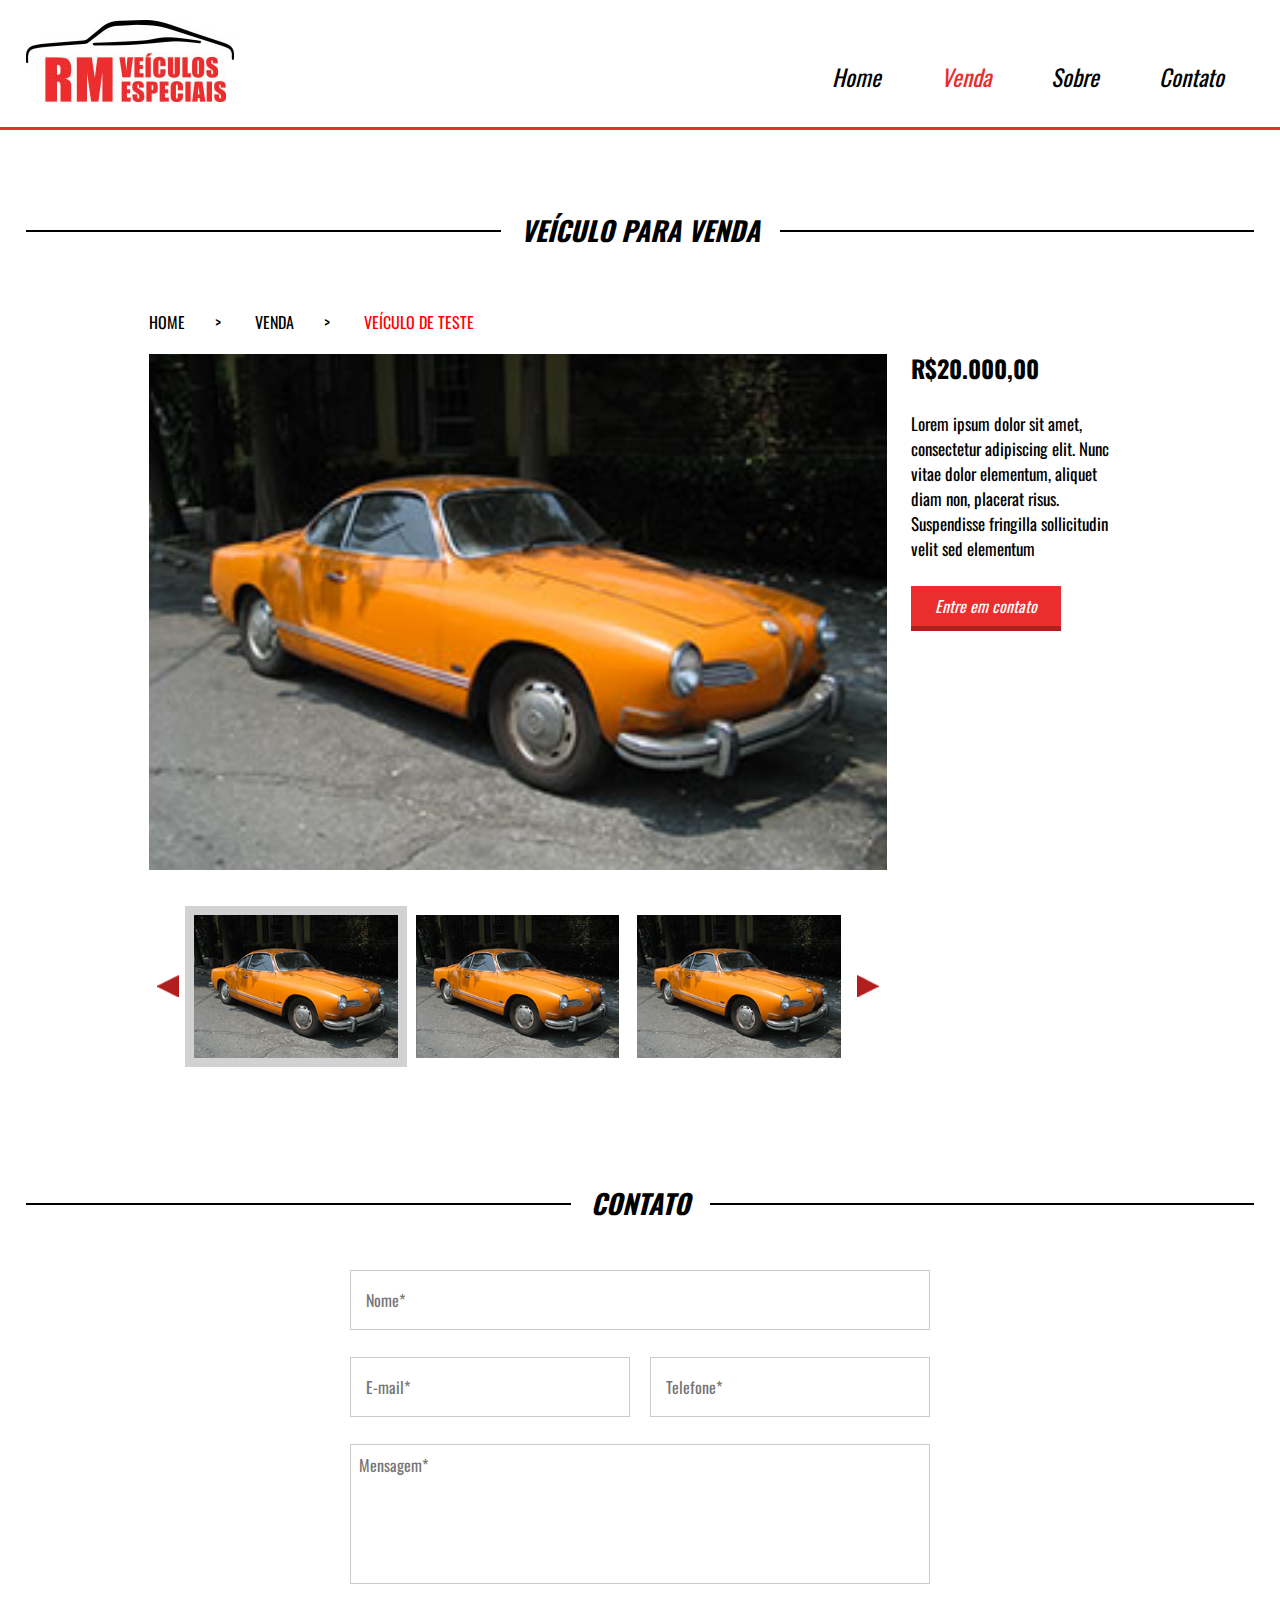
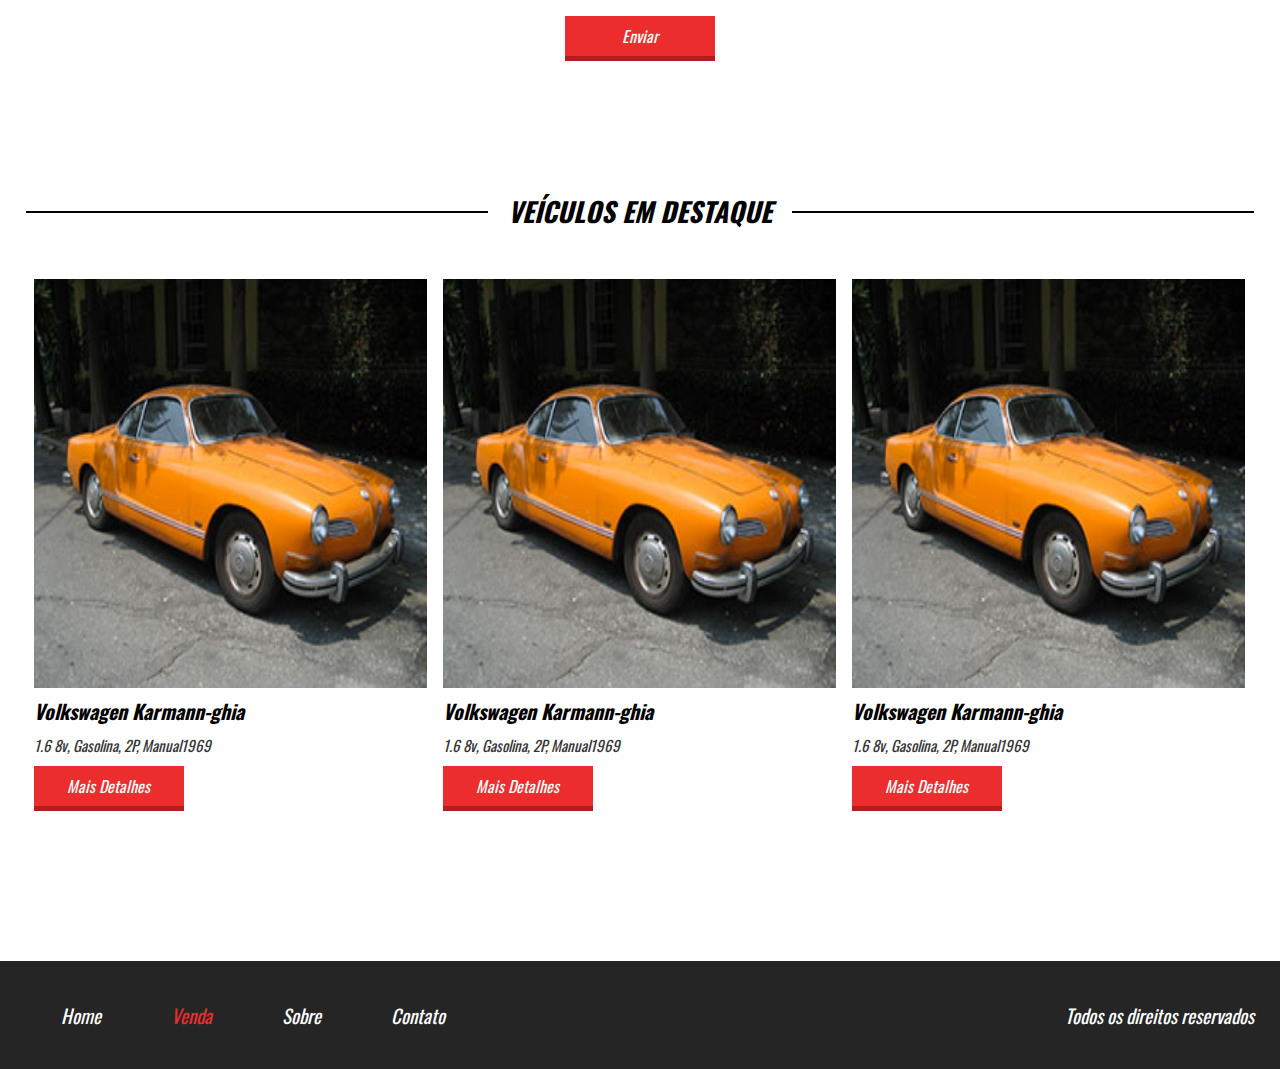
<file: projeto_05/veiculo-teste.html>
<!DOCTYPE html>
<html>
<head>
	<title>Projeto 05</title>
	<link href="https://fonts.googleapis.com/css?family=Oswald" rel="stylesheet">
	<link href="css/style.css" rel="stylesheet">
	<meta charset="utf-8" />
	<meta name="viewport" content="width=device-width,initial-scale=1.0,maximum-scale=1.0">
</head>
<body>

<header style="border-bottom: 3px solid #EB2D2D;">

	<div class="container">
	<div class="logo">
		<img src="imagens/logo.jpg" />
	</div><!--logo-->

	<nav class="desktop">
		<ul>
			<li><a href="index.html">Home</a></li>
			<li><a style="color:#EB2D2D;" href="venda.html">Venda</a></li>
			<li><a href="">Sobre</a></li>
			<li><a href="">Contato</a></li>
		</ul>
	</nav><!--desktop-->

	<nav class="mobile">
		<ul>
			<li><a href="index.html">Home</a></li>
			<li><a style="color:#EB2D2D;" href="venda.html">Venda</a></li>
			<li><a href="">Sobre</a></li>
			<li><a href="">Contato</a></li>
		</ul>
	</nav><!--mobile-->

	<div class="clear"></div>
	</div><!--container-->
</header>



<section class="venda-single">

  
	<div class="line-titulo">
		<div class="ln1"></div>
		<h2>Veículo para Venda</h2>
	</div>
	

	<div class="container">

	<div class="info-veiculo">
		<div class="info-bread"><a href="">HOME</a><span>></span>
		<a href="">VENDA</a><span>></span>
		<a href="">VEÍCULO DE TESTE</a></div>
		<div style="background-image:url('imagens/carro1.jpg');" class="foto-destaque"></div>
		<div class="nav-galeria-parent">
		<div class="arrow-left-nav"></div>
		<div class="arrow-right-nav"></div>
		<div class="nav-galeria">
			<div class="nav-galeria-wraper">
				<div style="background-color:rgb(210,210,210);" class="mini-img-wraper"><div style="background-image:url('imagens/carro1.jpg');" class="mini-img"></div></div>
				<div class="mini-img-wraper"><div style="background-image:url('imagens/carro1.jpg');" class="mini-img"></div></div>
				<div class="mini-img-wraper"><div style="background-image:url('imagens/carro1.jpg');" class="mini-img"></div></div>
				<div class="mini-img-wraper"><div style="background-image:url('imagens/carro1.jpg');" class="mini-img"></div></div>
				<div class="mini-img-wraper"><div style="background-image:url('imagens/carro1.jpg');" class="mini-img"></div></div>
				<div class="mini-img-wraper"><div style="background-image:url('imagens/carro1.jpg');" class="mini-img"></div></div>
			</div><!--nav-galeria-wraper-->

		</div><!--nav-galeria-->
		</div><!--nav-galeria-parent-->
	</div><!--info-->

	<div class="descricao-veiculo">
		<h2>R$20.000,00</h2>
		<p>Lorem ipsum dolor sit amet, consectetur adipiscing elit. Nunc vitae dolor elementum, aliquet diam non, placerat risus. Suspendisse fringilla sollicitudin velit sed elementum</p>
		<a class="btn1" href="">Entre em contato</a>
	</div><!--descricao-veiculo-->
	<div class="clear"></div>
</div><!--container-->

</section><!--venda-single-->




<section class="contato">
	<div class="line-titulo">
		<div class="ln1"></div>
		<h2>Contato</h2>
	</div><!--line-titulo-->

	<form>
		<div class="input-wraper w100">
			<input placeholder="Nome*" type="text" required />
		</div><!--input-wraper-->

		<div class="input-wraper w50">
			<input placeholder="E-mail*" type="text" required />
		</div><!--input-wraper-->

		<div class="input-wraper w50">
			<input placeholder="Telefone*" type="text" required />
		</div><!--input-wraper-->

		<div class="input-wraper w100">
			<textarea placeholder="Mensagem*" required></textarea>
		</div><!--input-wraper-->

		<div class="input-wraper w100">
			<input class="btn1" type="submit" value="Enviar" />
		</div><!--input-wraper-->

		<div class="clear"></div><!--clear-->

	</form>

</section><!--contato-->


<section class="veiculos-destaque">
	<div class="line-titulo">
		<div class="ln1"></div>
		<h2>Veículos em destaque</h2>
	</div><!--line-titulo-->
	<div class="container">
	<div class="vitrine-destaque">
		<div style="background-image:url('imagens/carro1.jpg');" class="carro-img"></div><!--carro-img-->
		<div class="info-carro">
			<h2>Volkswagen Karmann-ghia</h2>
			<p>1.6 8v, Gasolina, 2P, Manual1969</p>
			<a class="btn1" href="">Mais Detalhes</a>
		</div><!--info-carro-->
	</div><!--vitrine-destaque-->

	<div class="vitrine-destaque">
		<div style="background-image:url('imagens/carro1.jpg');" class="carro-img"></div><!--carro-img-->
		<div class="info-carro">
			<h2>Volkswagen Karmann-ghia</h2>
			<p>1.6 8v, Gasolina, 2P, Manual1969</p>
			<a class="btn1" href="">Mais Detalhes</a>
		</div><!--info-carro-->
	</div><!--vitrine-destaque-->

	<div class="vitrine-destaque">
		<div style="background-image:url('imagens/carro1.jpg');" class="carro-img"></div><!--carro-img-->
		<div class="info-carro">
			<h2>Volkswagen Karmann-ghia</h2>
			<p>1.6 8v, Gasolina, 2P, Manual1969</p>
			<a class="btn1" href="">Mais Detalhes</a>
		</div><!--info-carro-->
	</div><!--vitrine-destaque-->
	<div class="clear"></div>
	</div><!--container-->
</section><!--veiculos-destaque-->

<footer>
	<div class="container">
	<nav>
		<ul>
			<li><a href="index.html">Home</a></li>
			<li><a style="color:#EB2D2D;"  href="venda.html">Venda</a></li>
			<li><a href="">Sobre</a></li>
			<li><a href="">Contato</a></li>
		</ul>
	</nav>
	<p>Todos os direitos reservados</p>
	<div class="clear"></div>
	</div><!--container-->
</footer>

</body>
</html>
</file>
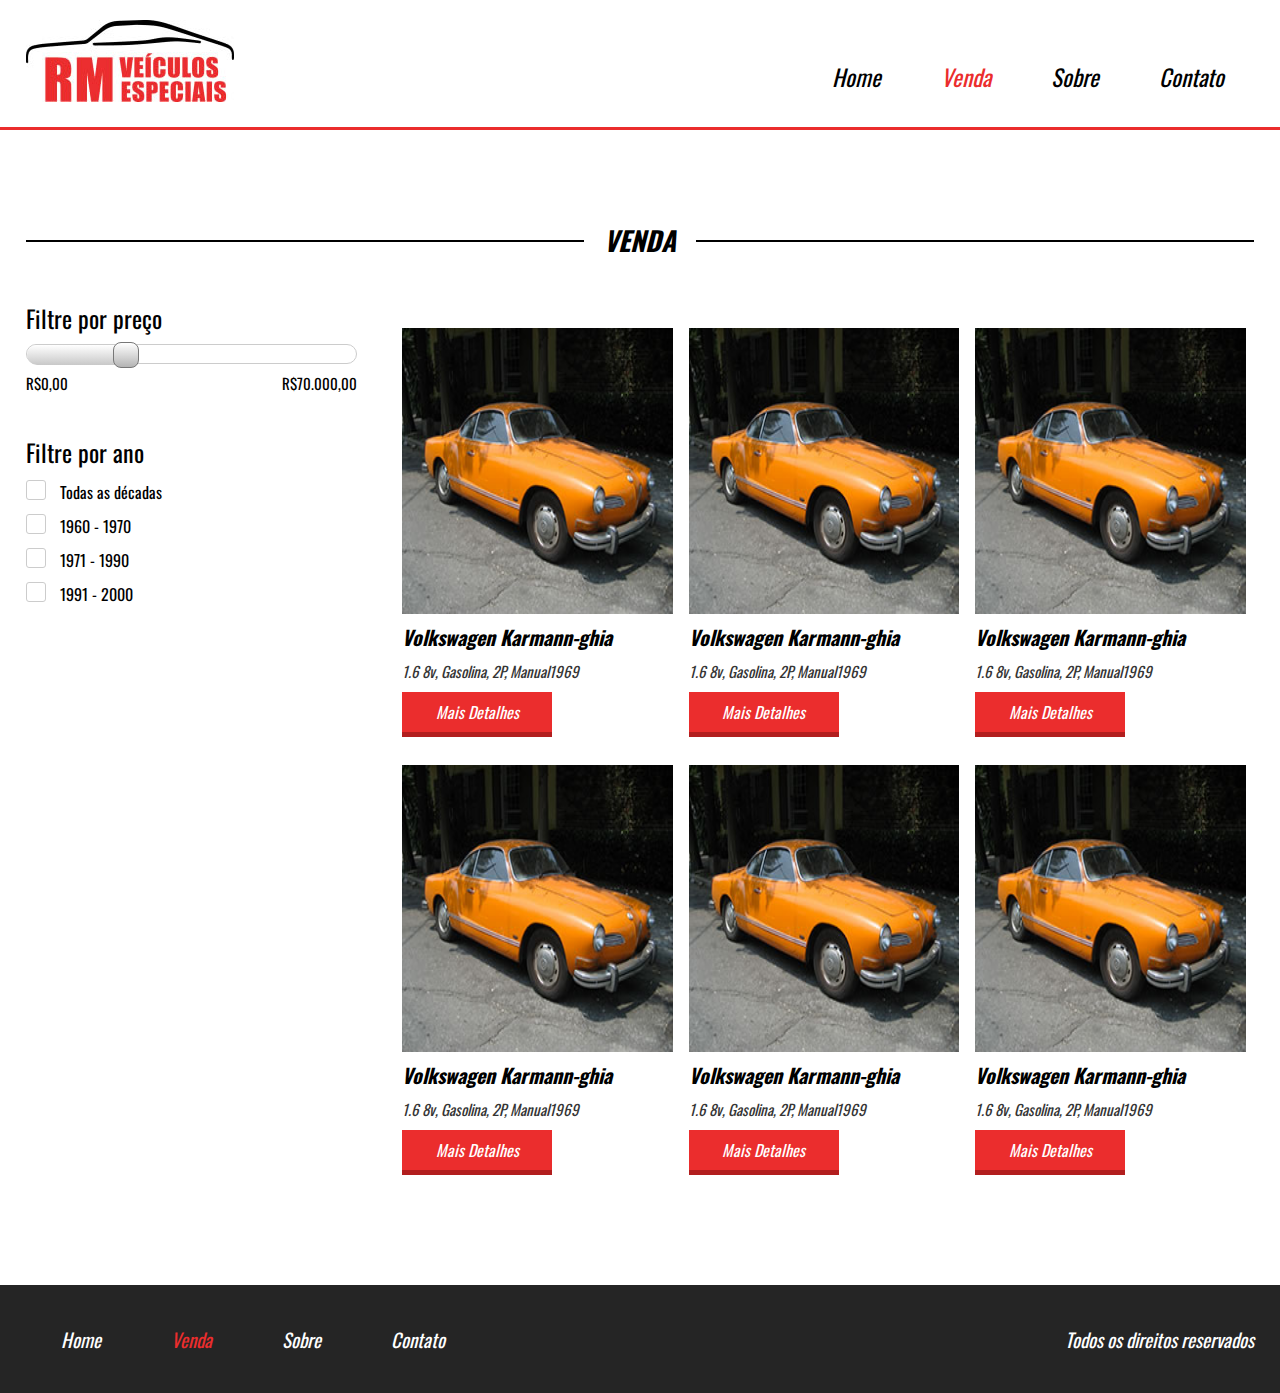
<file: projeto_05/venda.html>
<!DOCTYPE html>
<html>
<head>
	<title>Projeto 05</title>
	<link href="https://fonts.googleapis.com/css?family=Oswald" rel="stylesheet">
	<link href="css/style.css" rel="stylesheet">
	<meta charset="utf-8" />
	<meta name="viewport" content="width=device-width,initial-scale=1.0,maximum-scale=1.0">
</head>
<body>

<header style="border-bottom: 3px solid #EB2D2D;">

	<div class="container">
	<div class="logo">
		<img src="imagens/logo.jpg" />
	</div><!--logo-->

	<nav class="desktop">
		<ul>
			<li><a href="index.html">Home</a></li>
			<li><a style="color:#EB2D2D;" href="venda.html">Venda</a></li>
			<li><a href="sobre.html">Sobre</a></li>
			<li><a href="">Contato</a></li>
		</ul>
	</nav><!--desktop-->

	<nav class="mobile">
		<ul>
			<li><a href="index.html">Home</a></li>
			<li><a style="color:#EB2D2D;" href="venda.html">Venda</a></li>
			<li><a href="sobre.html">Sobre</a></li>
			<li><a href="">Contato</a></li>
		</ul>
	</nav><!--mobile-->

	<div class="clear"></div>
	</div><!--container-->
</header>


<section class="venda">
	<div class="line-titulo">
			<div class="ln1"></div>
			<h2>Venda</h2>
	</div><!--line-titulo-->

	<div class="content-venda">
		<div class="container">
		<div class="sidebar">
				<div class="search1">
					<h2>Filtre por preço</h2>
					<div class="barra-preco">
						<div class="barra-preco-fill"></div><!--barra-preco-fill-->
						<div class="pointer-barra"></div>
					</div><!--barra-preco-->
					<div class="valor-pesquisa">
						<p>R$0,00</p>
						<p>R$70.000,00</p>
						<div class="clear"></div>
					</div><!--valor-pesquisa-->
				</div><!--search1-->

				<div class="search2">
					<h2>Filtre por ano</h2>
					<form>
					<div class="form-venda-wraper">
						<input type="checkbox" id="item1" />
						<label for="item1">
							<div class="circle"></div>
						</label><!--item-->
						<span>Todas as décadas</span>
					</div><!--form-venda-wraper-->


					<div class="form-venda-wraper">
						<input type="checkbox" id="item2" />
						<label for="item2">
							<div class="circle"></div>
						</label>
						<span>1960 - 1970</span>
					</div><!--form-venda-wraper-->


					<div class="form-venda-wraper">
						<input type="checkbox" id="item3" />
						<label for="item3">
							<div class="circle"></div>
						</label>
						<span>1971 - 1990</span>
					</div><!--form-venda-wraper-->

					<div class="form-venda-wraper">
						<input type="checkbox" id="item4" />
						<label for="item4">
							<div class="circle"></div>
						</label>
						<span>1991 - 2000</span>
					</div><!--form-venda-wraper-->
					</form>
				</div><!--search2-->
		</div><!--sidebar-->

		<div class="vitrine-venda">


		<div class="vitrine-destaque">
		<div style="background-image:url('imagens/carro1.jpg');" class="carro-img"></div><!--carro-img-->
		<div class="info-carro">
			<h2>Volkswagen Karmann-ghia</h2>
			<p>1.6 8v, Gasolina, 2P, Manual1969</p>
			<a class="btn1" href="">Mais Detalhes</a>
		</div><!--info-carro-->
	</div><!--vitrine-destaque-->

	<div class="vitrine-destaque">
		<div style="background-image:url('imagens/carro1.jpg');" class="carro-img"></div><!--carro-img-->
		<div class="info-carro">
			<h2>Volkswagen Karmann-ghia</h2>
			<p>1.6 8v, Gasolina, 2P, Manual1969</p>
			<a class="btn1" href="">Mais Detalhes</a>
		</div><!--info-carro-->
	</div><!--vitrine-destaque-->

	<div class="vitrine-destaque">
		<div style="background-image:url('imagens/carro1.jpg');" class="carro-img"></div><!--carro-img-->
		<div class="info-carro">
			<h2>Volkswagen Karmann-ghia</h2>
			<p>1.6 8v, Gasolina, 2P, Manual1969</p>
			<a class="btn1" href="">Mais Detalhes</a>
		</div><!--info-carro-->
	</div><!--vitrine-destaque-->



		<div class="vitrine-destaque">
		<div style="background-image:url('imagens/carro1.jpg');" class="carro-img"></div><!--carro-img-->
		<div class="info-carro">
			<h2>Volkswagen Karmann-ghia</h2>
			<p>1.6 8v, Gasolina, 2P, Manual1969</p>
			<a class="btn1" href="">Mais Detalhes</a>
		</div><!--info-carro-->
	</div><!--vitrine-destaque-->

	<div class="vitrine-destaque">
		<div style="background-image:url('imagens/carro1.jpg');" class="carro-img"></div><!--carro-img-->
		<div class="info-carro">
			<h2>Volkswagen Karmann-ghia</h2>
			<p>1.6 8v, Gasolina, 2P, Manual1969</p>
			<a class="btn1" href="">Mais Detalhes</a>
		</div><!--info-carro-->
	</div><!--vitrine-destaque-->

	<div class="vitrine-destaque">
		<div style="background-image:url('imagens/carro1.jpg');" class="carro-img"></div><!--carro-img-->
		<div class="info-carro">
			<h2>Volkswagen Karmann-ghia</h2>
			<p>1.6 8v, Gasolina, 2P, Manual1969</p>
			<a class="btn1" href="">Mais Detalhes</a>
		</div><!--info-carro-->
	</div><!--vitrine-destaque-->

		</div><!--vitrine-venda-->

		<div class="clear"></div>
		</div><!--container-->
	</div><!--content-venda-->

</section><!--venda-->


<footer>
	<div class="container">
	<nav>
		<ul>
			<li><a href="index.html">Home</a></li>
			<li><a style="color:#EB2D2D;" href="venda.html">Venda</a></li>
			<li><a href="sobre.html">Sobre</a></li>
			<li><a href="">Contato</a></li>
		</ul>
	</nav>
	<p>Todos os direitos reservados</p>
	<div class="clear"></div>
	</div><!--container-->
</footer>

</body>
</html>
</file>
<file: Projeto_01/css/style.css>
*{
	margin: 0;
	padding: 0;
	box-sizing: border-box;
	font-family: "Open Sans"
}

html,body{
	height: 100%;
}

@font-face{
	src:url('../fonts/OpenSans-Light.ttf');
	font-family: "Open Sans";
}

.clear{
	clear: both;
}

.center{
	width: 1200px;
	margin: 0 auto;
	padding:0 2%;
}

.header{
	min-width: 1200px;
	width: 100%;
	height: 60px;
	background-color: #212343;
}

.header img{
	margin: 15px;
}

.container-banner{
	width: 100%;
	min-width: 1200px;
	height: 557px;
	background-image:url('../images/header_bg.png');
	background-size: cover;
	background-position: center;
}

.container-banner > .center{
	height: 100%;
	/*text-align: right;*/
}

.form{
	padding:10px;
	width: 400px;
	height: calc(100% + 30px);
	float: right;
	position: relative;
	top:-15px;
	border-width: 12px;
	border-color: rgba(120,120,120,0.5);
	border-style: solid;
	background-color: white;
	background-clip:padding-box;
	/*background-origin tem o mesmo conceito porém serve para imagens.*/
}

.form h2{
	font-weight: normal;
	color: #999999;
	font-size: 21px;
}

.input-container{
	margin-top:20px;
}

.input-container span{
	display: inline-block;
	width: 100%;
	color: #BBBBBB;
	font-size: 17px;
}

.form p{
	display: inline-block;
	width: 100%;
	color: #BBBBBB;
	font-size: 17px;
	margin:20px 0;
}

.input-container input[type=text]{
	margin-top:8px;
	width: 344px;
	height: 55px;
	border:1px solid #ccc;
}

.form .input-submit-container{
	text-align: center;
}

.form input[type=submit]{
	color: white;
	font-size: 25px;
	width: 280px;
	height: 56px;
	display: inline-block;
	background-color: #363A6D;
	border-top:0;
	border-right: 0;
	border-left: 0;
	cursor: pointer;
	border-bottom: 5px solid #4A5097;
}

.form input[type=submit]:hover{
	background-color: #323665;
}

.container-list{
	padding:30px;
	margin-top:100px;
	float: left;
	width: 519px;
	height: 270px;
	background-color: rgba(33,35,67,0.7);
}

.container-list ul{
	list-style-position: inside;
}

.container-list ul li{
	margin-top:18px;
	color: white;
}


.container-2{
	min-width: 1200px;
	padding:40px 0;
	background-color: #ddd;
	text-align: center;
}

.container-2 h2{
	font-weight: normal;
}

.container-2 p{
	width: 698px;
	margin:15px 0;
	display: inline-block;
	text-align: justify;
}

.arrow{
	position: relative;
	top:60px;
	left:50%;
	margin-left: -20px;
	width: 40px;
	height: 40px;
	background-image: url('../images/arrow.png');
	background-size: 100% 100%;
}

.section-1{
	min-width: 1200px;
	padding:90px 0;
}

.section-1 h2{
	text-align: center;
	color: #462663;
	font-weight: normal;
}

.container-section{
	margin-top:40px;
}

.container-section{
	text-align: center;
}

.container-single{
	float: left;
	width: 33.3333%;
	padding:30px;
}


.container-single p{
	display: inline-block;
	text-align: justify;
	padding:10px 25px;
}

.container-single img{
	width:70px;
}

.footer{
	/*clear:both;*/
	border-top:2px solid #888888;
	padding:20px 0;
	text-align: center;
	color: #888;
}

.footer p{
	margin-top:8px;
}
</file>
<file: Projeto_02/css/style.css>
*{
	margin: 0;
	padding: 0;
	box-sizing: border-box;
	font-family:'Open Sans', sans-serif;
}


html,body{
	height: 100%;
}


/**Divs gerais!*/
.container{
	width: 100%;
	max-width: 1024px;
	margin:0 auto;
}

.clear{
	clear: both;
}
/******/

header{
	background-color:rgb(220,220,220);
	padding:10px 2% 25px 2%;
}

.logo-1{
	float: left;
	width: 150px;
	height: 60px;
	background-image: url('../imagens/logo1.png');
	background-size: 100% auto;
	background-repeat: no-repeat;
	background-position: center;
	/*background-color: purple;*/
}

.logo-2{
	float: right;
	width: 160px;
	height: 60px;
	background-image: url('../imagens/logo2.png');
	background-size: 100% auto;
	background-repeat: no-repeat;
	background-position: center;
	/*background-color: green;*/
}

section.cover-form{
	width: 100%;
}

.bg{
	position: relative;
	height: 560px;
	background-position: center;
	background-size: cover;
	background-image: url('../imagens/bg-form.jpg');
}

.form-container{
	position: absolute;
	right: 30px;
	z-index: 2;
	top: -2.5%;
	width: 400px;
	height: 105%;
	-webkit-box-shadow: 2px 2px 5px 0px rgba(117,117,117,1);
	-moz-box-shadow: 2px 2px 5px 0px rgba(117,117,117,1);
	box-shadow: 2px 2px 5px 0px rgba(117,117,117,1);
	background-color: white;
}

.form-container h2{
	font-weight: normal;
	padding:25px 15px;
	color: black;
	font-size: 18px;
	background-color: rgb(210,210,210);
}

.form-container form{
	margin-top:20px;
	padding:15px;
}

.form-container form p{
	font-size: 14px;
	color: #525252;
}

.form-wraper:not(:first-child){
	margin-top:40px;
}

.form-wraper:last-child{
	margin-top:20px;
}

.form-container form input[type=text]{
	width: 100%;
	border:1px solid #ccc;
	height: 45px;
	line-height: 45px;
	padding-left: 10px;
}

.form-container form input[type=submit]{
	background-color: #033C50;
	text-transform: uppercase;
	color: white;
	width: 100%;
	font-size: 25px;
	height: 50px;
	cursor: pointer;
	border:0;
}

section.chamada{
	z-index: 1;
	width: 100%;
	text-align: center;
	position: relative;
}

/*
	Icone da seta na sessão feita em OFF!
*/

.icone-seta{
	position: absolute;
	left: 50%;
	top: -32px;
	transform:translateX(-50%);
	-ms-transform:translateX(-50%);
	width: 64px;
	height: 64px;
	background-size: 100% 100%;
	background-image: url('../imagens/arrow.png');
}

section.chamada div.container{
	background-color: #29526d;
	padding:70px 0 50px 0;
}


section.chamada h2{
	width: 98%;
	max-width: 700px;
	display: inline-block;
	color: white;
	font-size: 22px;
	text-transform: uppercase;
	font-weight: normal;
}

section.chamada p{
	width: 98%;
	max-width: 700px;
	display: inline-block;
	color: white;
	margin-top:10px;
	font-size: 18px;
	font-weight: normal;
}

.flex-mosaico{
	display: flex;
}

.item-1-mosaico{
	background-position: center;
	background-size: cover;
	width: 60%;
}

.item-2-mosaico{
	background-color: #4683AB;
	padding:90px 40px;
	width: 40%;
}

.item-2-mosaico p{
	color: white;
}

footer .container{
	text-align: center;
	padding:20px 0;
	background-color:rgb(220,220,220);
}

footer img{
	width: 130px;
}


@media screen and (max-width: 1024px){

	.bg{
		height: auto;
		padding: 80px 0;
		text-align: center;
	}

	.form-container{
		text-align: left;
		height: auto;
		width: 96%;
		max-width: 400px;
		position: static;
		display: inline-block;
	}
}

@media screen and (max-width: 768px){

	.flex-mosaico{
		display: block;
	}

	.item-1-mosaico{
		padding-top:80%;
		width: 100%;
	}

	.item-2-mosaico{
		text-align: justify;
		width: 100%;
	}
}

@media screen and (max-width: 510px){

	header{
		text-align: center;
	}

	[class^="logo"]{
		margin-top:10px;
		display: inline-block;
		float: none;
	}

}
</file>
<file: projeto_04/css/style.css>
*{
	margin: 0;
	padding: 0;
	box-sizing: border-box;
	font-family:'Montserrat', sans-serif;
}

.clear{
	clear: both;
}

.container{
	max-width: 1400px;
	width: 100%;
	margin: 0 auto;
}

html,body{
	height: 100%;
}

/**Header do site**/

header{
	padding:20px 2%;
}

header .logo img{
	float: left;
	width: 236px;
}

nav.menu-mobile{
	float: right;
	width: 28px;
	height: 28px;
	margin-top:7px;
	cursor: pointer;
	background-image: url('../imagens/menu-mobile.png');
	background-size:100% 100%;
	display: none;
}

nav.menu-mobile ul{
	display: none;
	z-index: 999;
	text-align: center;
	width: 100%;
	position: absolute;
	left: 0;
	top: 60px;
	background-color: white;
}

nav.menu-mobile ul li{
	text-transform: uppercase;
}

nav.menu-mobile ul li{
	padding:10px 0;
}

header nav.menu-desktop{
	float: right;
}

header nav.menu-desktop ul{
	padding:8px 0;
	list-style-type: none;
}

header nav.menu-desktop ul li{
	float: left;
	font-size: 14px;
	padding:0 20px;
	text-transform: uppercase;
}

header ul a{
	color: #b4b4b4;
	text-decoration: none;
}

/*****/

/**MOSAICO**/

.mosaico-single{
	float: left;
	width: calc(100% / 6);
}

.img-mosaico-single{
	width: 100%;
	padding-top:100%;
	background-color: #ccc;
	border:5px solid white;
	/*
	background-image:url('');
	*/
}

/****/

section.servicos > .container{
	max-width: 800px;
	display: flex;
	align-items: center; 
	position: relative;
	top:-30px;
	text-align: center;
}

section.servicos > .container .box-servico{
	background-image: url('../imagens/icone_dente.png');
	background-size: 18px 18px;
	background-position: center calc(100% - 10px);
	background-repeat: no-repeat;
}

section.servicos > .container .box-servico h2{
	color: white;
	font-weight: normal;
	font-size: 15px;
	text-transform: uppercase;
}

section.servicos > .container .box-servico p{
	color: white;
	margin-top:8px;
	font-weight: normal;
	font-size: 12px;
	
}

section.servicos > .container .box-servico:nth-of-type(1){
	width: 30%;
	padding:50px 2%;
	background-color: #576975;
}

section.servicos > .container .box-servico:nth-of-type(2){
	width: 40%;
	padding:80px 2%;
	background-color: #688293;
	background-image: none;
}

section.servicos > .container .box-servico:nth-of-type(3){
	width: 30%;
	padding:50px 2%;
	background-color: #576975;
}

section.perfil-container{
	padding:40px 0;
}

section.perfil-container .container{
	max-width: 800px;
}

section.perfil-container .perfil-wraper{
	padding-top:60%;
	position: relative;
}

section.perfil-container .perfil-wraper2{
	position: absolute;
	left: 0;
	top: 0;
	display: flex;
	align-items: center;
	width: 100%;
	height: 100%;
}

section.perfil-container .img-perfil{
	width: 40%;
	height: 100%;
	background-image: url('../imagens/img_perfil.png');
	background-size: 100% 100%;
}

section.perfil-container .texto-perfil{
	width: 60%;
	padding:0 30px;
}

section.perfil-container .texto-perfil h2{
	 color: #698293;
	 font-size: 18px;
}

section.perfil-container .texto-perfil p{
	color: #4b4b4b;
	font-size: 14px;
	margin-top:8px;
}

section.videos{
	padding:50px 0;
}

section.videos .box-video{
	float: left;
	width: 33.3%;
	position: relative;
	border:5px solid white;
	/*background-color: green;*/
	padding-top:calc(33.3% * 0.6);
}

section.videos iframe{
	position: absolute;
	left: 0;
	top: 0;
	width: 100%;
	height: 100%;
}

section.tratamentos{
	padding:70px 0;
}

section.tratamentos .tratamento-container{
	float: left;
	width: 33.3%;
}

section.tratamentos > h2{
	color: #698293;
	text-align: center;
	font-size: 18px;
}

section.tratamentos > .container{
	padding:80px 0;
}

.tratamento-single{
	padding:20px;
}

.tratamento-single h2{
	font-size: 18px;
	color: #737373;
}

.tratamento-single p{
	padding:10px 0;
	font-size: 13px;
	color: #b4b4b4;
}

section.depoimentos > h2{
	color: #698293;
	text-align: center;
	font-size: 18px;
}

section.depoimentos > .container{
	padding:40px 0;
	max-width: 400px;
}

section.depoimentos .depoimento-single{
	text-align: center;
	width: 100%;
	padding:0 2%;
}

.depoimento-single quote{
	font-size: 15px;
	color: #b4b4b4;
}

.depoimento-single .nome-depoimento{
	padding:19px 0;
}

.nome-depoimento img{
	width: 32px;
	height: 32px;
	border-radius: 16px;
}

.nome-depoimento span{
	position: relative;
	top:4px;
	font-size: 13px;
	color: #b4b4b4;
	display: inline-block;
	vertical-align: top;
}

.instagram-chamada{
	float: left;
	width: 100%;
	text-align: center;
	padding:40px 0;
	background: #98a5ae;
}

.instagram-chamada p{
	line-height: 23px;
	color: white;
	padding:10px 0;
	font-size: 13px;
}

.mosaico-social{
	float: left;
	width: 100%;
}

.img-mosaico-single-social{
	float: left;
	width: calc(100% / 9);
	padding-top: calc(100% / 9);
	background-color: rgb(210,210,210);
	border:6px solid white;
}

.facebook-chamada{
	float: left;
	width: 100%;
	text-align: center;
	padding:40px 0;
	background:  #576975;
}

.facebook-chamada p{
	line-height: 23px;
	color: white;
	padding:10px 0;
	font-size: 13px;
}

section.contato{
	padding:60px 2%;
}

section.contato > h2{
	color: #698293;
	text-align: center;
	font-size: 18px;
}

section.contato form{
	width: 100%;
	margin: 30px auto;
	max-width: 500px;
}

.form-wraper{
	float: left;
	padding:0 10px;
	margin-top: 10px;
}

.w100{
	width: 100%;
}

.w50{
	width: 50%;
}

.form-wraper span{
	font-size: 15px;
	color: #b4b4b4;
}

.form-wraper input[type=text]{
	width: 100%;
	height: 35px;
	line-height: 35px;
	padding-left: 9px;
	border:1px solid #dadada;
	margin-top:8px;
}

.form-wraper textarea{
	width: 100%;
	margin-top:8px;
	padding:8px;
	height: 121px;
	resize: none;
	border: 1px solid #dadada;
	/*
	resize: horizontal;
	resize: vertical;
	*/
}

.form-wraper input[type=submit]{
	width: 100px;
	display: inline-block;
	height: 35px;
	border: 0;
	background: #688293;
	color: white;
	cursor: pointer;
	/*
	position: relative;
	left: 50%;
	transform:translateX(-50%);
	-ms-transform:translateX(-50%);
	*/
}

footer{
	padding:40px 2%;
	background-color: #688293;
}

footer .container{
	max-width: 1100px;
}

footer .footer-block{
	float: left;
	width: 33.3%;
}

.footer-block h2{
	color: white;
	font-weight: normal;
	font-size: 18px;
}

.footer-block p{
	margin-top:8px;
	color: white;
	font-size: 14px;
}

@media screen and (max-width: 1024px){
	.img-mosaico-single-social{
		width: calc(100% / 6);
		padding-top: calc(100% / 6);
	}

	.mosaico-social > div:nth-of-type(1n+7){
		display: none;
	}
}


@media screen and (max-width: 768px){

	footer{
		text-align: center;
	}

	footer .footer-block{
	float: none;
	width: 100%;
	margin:30px 0;
	}

	nav.menu-desktop{
		display: none;
	}

	nav.menu-mobile{
		display: block;
	}

	section.servicos > .container{
		/*
		max-width: 800px;
		display: flex;
		align-items: center; 
		position: relative;
		top:-30px;
		text-align: center;
		*/
		flex-direction: column;
	}


		section.servicos > .container .box-servico:nth-of-type(1){
			width: 90%;
			max-width: 350px;
			padding:40px 2%;
		}

		section.servicos > .container .box-servico:nth-of-type(2){
			width: 94%;
			max-width: 380px;
			padding:50px 2%;
		}

		section.servicos > .container .box-servico:nth-of-type(3){
			width: 90%;
			max-width: 350px;
			padding:40px 2%;
		}

	

		section.perfil-container .perfil-wraper{
			padding-top: 0;
		}

		section.perfil-container .perfil-wraper2{
			/*
			position: absolute;
			left: 0;
			top: 0;
			display: flex;
			align-items: center;
			width: 100%;
			height:100%;
			*/
			height: auto;
			position: static;
			text-align: center;
			display: inline-block;
			/*flex-direction: column;*/
		}

		section.perfil-container .img-perfil{
		width: 50%;
		padding-top:70%;
		display: inline-block;
		height: auto;
		/*
		background-image: url('../imagens/img_perfil.png');
		background-size: 100% 100%;
		*/
		}

		section.perfil-container .texto-perfil{
			display: inline-block;
			text-align: justify;
			width: 100%;
			padding:0 30px;
		}

		section.videos{
			text-align: center;
		}

		section.videos .box-video{
			float: none;
			width: 70%;
			display: inline-block;
			/*border:5px solid white;*/
			/*background-color: green;*/
			padding-top:calc(70% * 0.6);
		}

		.img-mosaico-single-social{
			width: calc(100% / 3);
			padding-top: calc(100% / 3);
		}

		.mosaico-social > div:nth-of-type(1n+4){
			display: none;
		}

}


@media screen and (max-width: 580px){
	section.perfil-container .img-perfil{
		width: 80%;
		padding-top:110%;
	}

	section.videos .box-video{
		width: 100%;
		/*border:5px solid white;*/
		/*background-color: green;*/
		padding-top:calc(100% * 0.6);
	}

	.w50{
		width: 100%;
	}
}


@media screen and (max-width: 480px){
	header .logo img{
		width: 200px;
	}
}
</file>
<file: projeto_05/css/style.css>
*{
	margin: 0;
	padding: 0;
	box-sizing: border-box;
	font-family:'Oswald', sans-serif;
}

html,body{
	height: 100%;
}

.container{
	width: 100%;
	max-width: 1400px;
	margin:0 auto;
}

.clear{
	clear: both;
}

header{
	padding:20px 2% 35px 2%;
	height: 130px;
}

header div.logo{
	float: left;
}

header nav.desktop{
	float: right;
	position: relative;
	top:40px;
}

nav.mobile{
	margin-top:40px;
	float: right;
	width: 32px;
	height: 32px;
	background-size: 100% 100%;
	cursor: pointer;
	background-image: url('../imagens/icon_menu.png');
	display: none;
}

nav.mobile ul{
	display: none;
	width: 100%;
	left: 0;
	top: 95px;
	border-bottom:4px solid #EB2D2D;
	z-index: 999;
	position: absolute;
	text-align: center;
	background-color: white;
}

nav.mobile li{
	font-size: 23px;
	padding:20px 0px;
	font-style: italic;
}

nav.mobile li a{
	color: black;
	text-decoration: none;
}

header nav.desktop ul{
	list-style-type: none;
}

header nav.desktop ul li{
	float: left;
	font-size: 23px;
	padding:0 30px;
	font-style: italic;
}

header nav.desktop a{
    color: black;
    text-decoration: none;
}

section.banner{
	overflow:hidden;
	width: 100%;
	height: 650px;
	background-color: black;
	background-image: url('../imagens/bg.jpg');
	background-size: contain;
	background-position: right bottom;
	background-repeat: no-repeat;
}

.text-banner{
	padding:70px;
}

.text-banner-single{
	width: 314px;
	font-style: italic;
	margin-top:30px;
	height: 70px;
	line-height: 70px;
	padding-left: 50px;
	text-transform: uppercase;
	color: white;
	font-size: 23px;
	background-image: url('../imagens/box-text.png');
	background-size: 100% 100%;
	background-repeat: no-repeat;
}

.text-banner .text-banner-single:nth-of-type(2){
	width: 200px;
	height: 70px;
	line-height: 70px;
	position: relative;
	left: -10px;
}

.text-banner .text-banner-single:nth-of-type(3){
	width: 170px;
	height: 70px;
	line-height: 70px;
	position: relative;
	left: -20px;
}

.text-banner .text-banner-single:nth-of-type(4){
	width: 320px;
	font-size: 21px;
	color: black;
	position: relative;
	left: -30px;
	line-height: 70px;
	background-image: url('../imagens/box-white-text.png');
}

section.veiculos-destaque{
	padding:90px 2%;
}

section.veiculos-destaque .container{
	/*Vamos deixar o padrão que é 1400px*/
	/*max-width: 1000px;*/
	padding:40px 0;
}


.line-titulo{
	/*Trocamos por 1400 para seguir com o mesmo tamanho do nosso contexto padrão da classe container!*/
	max-width: 1400px;
	margin:0 auto;
	position: relative;
	text-align: center;
}

.ln1{
	position: absolute;
	height: 2px;
	width: 100%;
	top:20px;
	background:black;
}


.line-titulo h2{
	position: relative;
	background: white;
	display: inline-block;
	text-align: center;
	font-size: 27px;
	padding:0 20px;
	font-style: italic;
	text-transform: uppercase;
}

.vitrine-destaque{
	float: left;
	width: 33.3%;
	text-align: left;
	
}

.vitrine-destaque .carro-img{
	width: 100%;
	padding-top: 100%;
	border:8px solid white;
	background-size: 100% 100%;
}

.vitrine-destaque h2{
	padding-left: 8px;
	color: black;
	font-style: italic;
	font-size: 20px;
}

.vitrine-destaque p{
	padding-top: 8px;
	padding-left: 8px;
	color: #353535;
	font-size: 15px;
	font-style: italic;
}


.btn1{
	text-align: center;
	display: block;
	line-height: 40px;
	background-color:#EB2D2D;
	text-decoration: none;
	border-bottom: 5px solid #B21E1E;
	color: white;
	font-size: 16px;
	font-style: italic;
	width: 150px;
}

.vitrine-destaque a{
	margin-left: 8px;
	margin-top:10px;

}


.servicos-descricao{
	display: flex;
}

.half1{
	width: 50%;
	text-align: right;
	padding:90px 0;
	background: #242424;
	color: white;
}

.half1-wraper{
	padding-right: 20%;
	text-align: left;
	display: inline-block;
}

.half1-wraper h2{
	font-weight: normal;
	font-style: italic;
	font-size: 32px;
}

.half1-wraper ul{
	display: inline-block;
	margin-top:20px;
}

.half1-wraper li{
	margin-left: 15px;
}

.half1-wraper a{
	margin-left: 40px;
	display: inline-block;
	vertical-align: bottom;
}

.half2{
	width: 50%;
	padding:90px 100px;
	background:#EB2D2D;
	color: white;
}

.half2 h2{
	font-weight: normal;
	font-style: italic;
	font-size: 32px;
}

.half2 .depoimento-single{
	margin-top:19px;
}

.depoimento-single p{
	font-size: 22px;
}

.navigation{
	float: left;
	width: 100%;
	max-width: 700px;
	margin-top:30px;
}

.arrows{
	float: left;
}

.navigation img{
	cursor: pointer;
	margin:0 20px;
}

.nome-depoimento{
	float: right;
	color: #252525;
	font-size: 23px;
}


section.contato{
	padding:80px 2% 0 2%;
}

section.contato form{
	max-width: 600px;
	margin:30px auto;
}

section.contato .input-wraper{
	float: left;
	padding:10px;
	margin-top:7px;
}

section.contato input[type=text]{
	width: 100%;
	border: 1px solid #ccc;
	height: 60px;
	font-size: 16px;
	line-height: 40px;
	padding-left: 15px;
}

section.contato textarea{
	font-size: 16px;
	width: 100%;
	border:1px solid #ccc;
	height: 140px;
	padding:8px;
	resize: none;
}

section.contato form .input-wraper:nth-of-type(5){
	text-align: center;
}

section.contato input[type=submit]{
	border-right: 0;
	border-left: 0;
	border-top: 0;
	cursor: pointer;
	display: inline-block;
}

.w100{
	width: 100%;
}

.w50{
	width: 50%;
}

footer{
	margin-top:20px;
	padding:40px 2%;
	background: #252525;
}

footer nav{
	float: left;
}

footer nav ul{
	list-style-type: none;
}

footer nav ul li{
	float: left;
	font-style: italic;
	padding:0 35px;
	font-size: 19px;
}

footer nav ul a{
	color: white;
	text-decoration: none;
}

footer p{
	float: right;
	color: white;
	font-size: 19px;
	font-style: italic;
}


section.venda{
	padding:90px 2%;
	min-height: 90%;
}

.content-venda{
	margin-top:40px;
}

.sidebar{
	float: left;
	width: 30%;
}

.search1{
	width:90%;
}

.search1 h2{
	font-size: 24px;
	color: black;
	font-weight: normal;
}

.search1 .barra-preco{
	width: 100%;
	height: 20px;
	background: white;
	border:1px solid #ccc;
	margin-top:8px;
	border-radius: 20px;
	position: relative;
}

.barra-preco-fill{
	position: absolute;
	left: 0;
	top: 0;
	width: 30%;
	height: 20px;
	border-radius: 20px;
	background:linear-gradient(to bottom,rgb(255,255,255),rgb(200,200,200));
}

.pointer-barra{
	width: 26px;
	height: 26px;
	position: absolute;
	left: calc(30% - 13px);
	top: -3px;
	cursor: pointer;
	border-radius: 8px;
	background:linear-gradient(to bottom,rgb(255,255,255),rgb(180,180,180));
	border:1px solid  #777;
}

.valor-pesquisa{
	margin-top:8px;
}

.valor-pesquisa p{
	color: black;
	font-size: 15px;
}

.valor-pesquisa p:nth-of-type(1){
	float: left;
}

.valor-pesquisa p:nth-of-type(2){
	float: right;
}

.search2{
	margin-top:40px;
}

.search2 h2{
	font-size: 24px;
	color: black;
	font-weight: normal;
}

.form-venda-wraper{
	margin-top:10px;
}

.form-venda-wraper input[type=checkbox]{
	display: none;
}

.form-venda-wraper label{
	width: 20px;
	height: 20px;
	display: inline-block;
	border:1px solid #ccc;
	border-radius: 3px;
	vertical-align: top;
	cursor: pointer;
	position: relative;
}


.circle{
	width: 8px;
	height: 8px;
	display: none;
	border-radius: 4px;
	background: black;
	position: absolute;
	left: 6px;
	top: 6px;
}


.form-venda-wraper input[type=checkbox]:checked + label > .circle{
	display: block;
}

.form-venda-wraper span{
	padding:0 10px;
	display: inline-block;
	vertical-align: top;
}


.vitrine-venda{
	float: left;
	width: 70%;
}

.vitrine-venda .vitrine-destaque{
	margin-top:20px;
}

section.venda-single{
	padding:80px 2% 0 2%;
}

section.venda-single .container{
	padding:40px 0 0 0;
	text-align: center;
	max-width: 1280px;
}

.info-veiculo{
	display: inline-block;
	width: 60%;
}

.foto-destaque{
	width: 100%;
	padding-top:70%;
	background-position: center;
	background-size: cover;
	background-repeat: no-repeat;
}


.descricao-veiculo{
	vertical-align: top;
	display: inline-block;
	padding:60px 20px;
	text-align: left;
}

.descricao-veiculo p{
	font-size: 17px;
	margin-top:25px;
	max-width: 200px;
}

.descricao-veiculo a{
	margin-top:25px;
}

.nav-galeria-parent{
	width: 100%;
	padding:36px;
	position: relative;
}

.arrow-left-nav{
	position: absolute;
	left: 8px;
	top: 50%;
	cursor: pointer;
	transform:translateY(-50%);
	-ms-transform:translateY(-50%);
	background-image:url('../imagens/arrow-left.png');
	background-size: 100% 100%;
	width: 22px;
	height: 22px;
}



.arrow-right-nav{
	position: absolute;
	right: 8px;
	top: 50%;
	cursor: pointer;
	transform:translateY(-50%);
	-ms-transform:translateY(-50%);
	background-image:url('../imagens/arrow-right.png');
	background-size: 100% 100%;
	width: 22px;
	height: 22px;
}

.info-bread{
	padding:20px 0;
	text-align: left;
}

.info-bread a{
	text-decoration: none;
	color: black;
}

.info-bread a:last-child{
	color: red;
}

.info-bread span{
	padding:0 30px;
}

.nav-galeria{
	overflow: hidden;
	width: 100%;
}

.nav-galeria-wraper{
	width: 200%;
}

.mini-img-wraper{
	float: left;
	padding:9px;
	width:calc(33.3% * (100 / 200));
}

.mini-img{
	width: 100%;
	cursor: pointer;
	padding-top:70%;
	background-position: center;
	background-size: cover;
	background-color:green;
}

section.sobre{
	min-height: 90%;
	padding:60px 2% 20px 2%;
}

section.sobre .container{
	max-width: 840px;
	margin-top:30px;
}

section.sobre .img-destaque-sobre{
	width: 100%;
	padding-top:60%;
	background-color: rgb(220,220,220);
}

section.sobre .descricao-autor{
	margin-top:20px;
}

.descricao-autor h2{
	font-size: 24px;
}

.descricao-autor p{
	line-height: 28px;
	font-size: 16px;
	margin-top:10px;
}

.descricao-autor2{
	margin-top:40px;
}


.img-small{
	width: 30%;
	padding-top:30%;
	float: left;
	background-color: rgb(220,220,220);
}

.descricao-autor2 p{
	float: left;
	width: 70%;
	line-height: 28px;
	padding:15px;
}


@media screen and (max-width: 1100px){

	.half1{
		text-align: center;
	}

	.half1-wraper{
		text-align: left;
		padding-right: 0;
	}

	.half1-wraper a{
		display: block;
		margin-left: 0;
		margin-top:15px;
	}
}

@media screen and (max-width: 900px){


	.nome-depoimento{
	float: left;
	width: 100%;
	margin:20px 20px;
	}
}

@media screen and (max-width: 768px){

	footer nav{
		display: none;
	}

	footer{
		text-align: center;
	}

	footer p{
		float: none;
	}

	.w50{
		width: 100%;
	}

	.nome-depoimento{
	float: right;
	width: auto;
	margin:0px 0px;
	}

	section.servicos-descricao{
		flex-direction: column;
	}


	.half1,.half2{
		padding:80px 4%;
		width: 100%;
	}

	section.banner{
		background-size: cover;
		background-position: 100px center;
		height: 80vh;
	}

	nav.desktop
	{
		display: none;
	}

	nav.mobile{
		display: block;
	}

	.sidebar{
		width: 100%;
		text-align: center;
	}

	.search1{
		display: inline-block;
	}

	.search2{
		text-align: left;
		display: inline-block;
	}

	.vitrine-venda{
		text-align: center;
		width: 100%;
	}

	.info-veiculo{
		width: 100%;
	}

	.descricao-veiculo{
		padding:20px 0;
		text-align: center;
	}

	.descricao-veiculo a{
		display: inline-block;
	}

	.descricao-veiculo p{
		max-width: none;
	}
}



@media screen and (max-width: 580px){
.text-banner{
	padding:30px;
}

.text-banner-single{
	width: 240px;
	font-size: 18px;
}

.text-banner .text-banner-single:nth-of-type(4){
	width: 270px;
}

section.veiculos-destaque .line-titulo h2{
	font-size: 23px;
}

section.veiculos-destaque .container{
	max-width: 1000px;
	padding:40px 0;
	text-align: center;
}

.vitrine-destaque{
	display: inline-block;
	float: none;
	width: 80%;
	text-align: center;
	margin-top:20px;
}

.vitrine-destaque a{
	display: inline-block;
}

.img-small{
	width: 100%;
	padding-top:100%;
}

.descricao-autor2 p{
	width: 100%;
	padding:20px 0;
}

}

@media screen and (max-width: 480px){
	.vitrine-destaque{
		width: 100%;
	}
}
</file>
